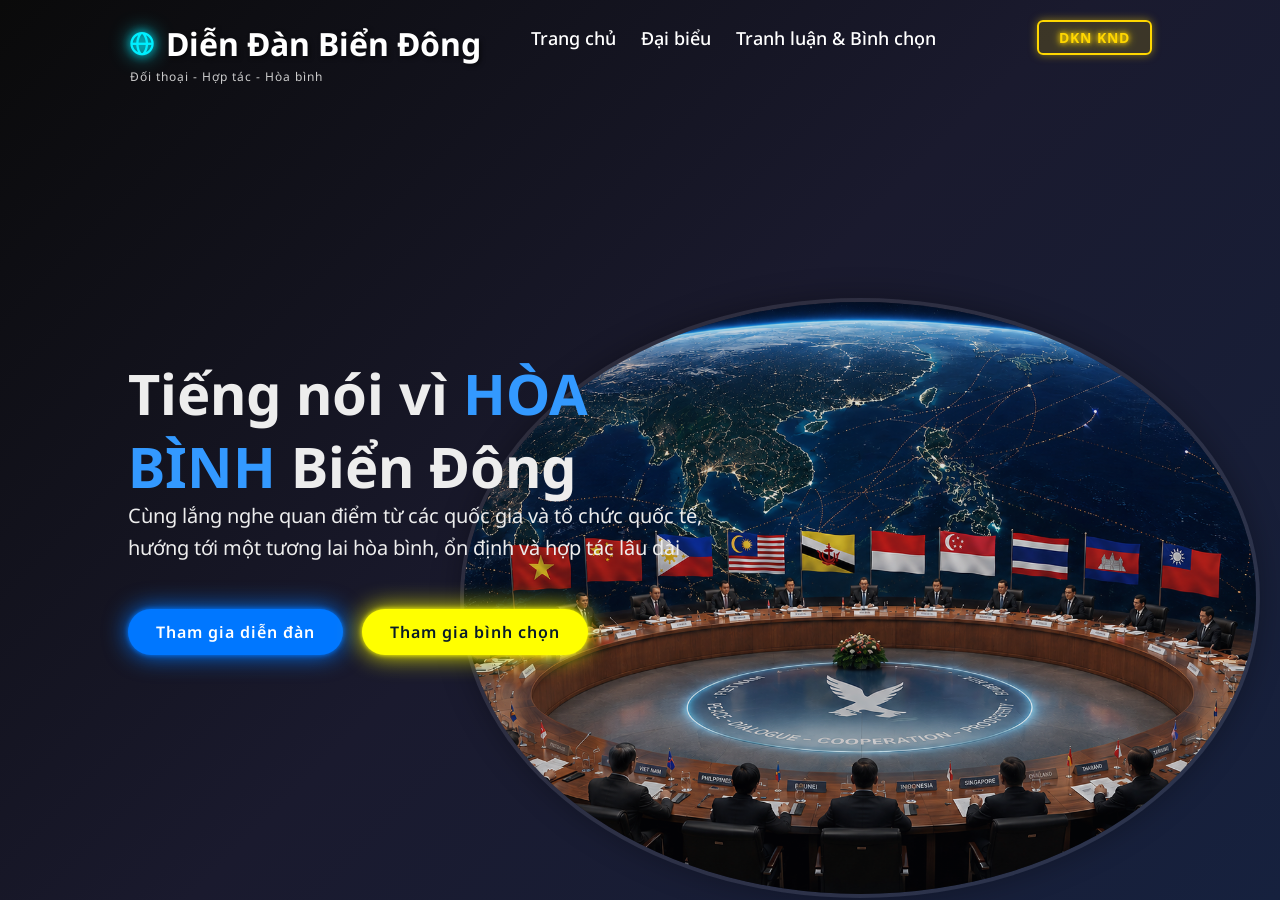
<file: index.html>
<!DOCTYPE html>
<html lang="en">
<head>
    <meta charset="UTF-8">
    <meta http-equiv="X-UA-Compatible" content="IE=edge">
    <meta name="viewport" content="width=device-width, initial-scale=1.0">
    <title>Diễn Đàn Biển Đông</title>
    <link rel="stylesheet" href="style.css">
    <link href='https://unpkg.com/boxicons@2.1.4/css/boxicons.min.css' rel='stylesheet'>
    <link href="https://fonts.googleapis.com/css2?family=Noto+Sans:wght@300;400;500;600;700&display=swap" rel="stylesheet">
    <script src="main.js"></script>
</head>
<body>
    <header class="header">
        <div class="header-left">
            <a href="#" class="logo"><i class='bx bx-globe'></i> Diễn Đàn Biển Đông</a>
            <p class="tagline">Đối thoại - Hợp tác - Hòa bình</p>
        </div>
        <div class="header-right">
            <nav class="navbar">
                <a href="#" style="--i:1" class="active">Trang chủ</a>
                <a href="delegates.html" style="--i:3">Đại biểu</a>
                <a href="debate.html" style="--i:4">Tranh luận & Bình chọn</a>
            </nav>
            <div class="dkn-box"><span class="dkn">DKN KND</span></div>
        </div>
    </header>
    <section class="home">
        <div class="home-content">
            <h3><span class="highlight-title">Tọa Đàm Quốc Tế Giả Định</span></h3>
            <h1>Tiếng nói vì <span class="highlight">HÒA BÌNH</span> Biển Đông</h1>
            <p>Cùng lắng nghe quan điểm từ các quốc gia và tổ chức quốc tế, hướng tới một tương lai hòa bình, ổn định và hợp tác lâu dài</p>
            <a href="delegates.html" class="btn-box btn-join">Tham gia diễn đàn</a>
            <a href="debate.html" class="btn-box btn-glow">Tham gia bình chọn</a>
        </div>
        <div class="image-frame">
            <img src="75b7a315-85a5-4b48-b3c4-f36eff7982dc.png" alt="Decorative">
        </div>
    </section>
    <script src="main.js"></script>
</body>
</html>
</file>
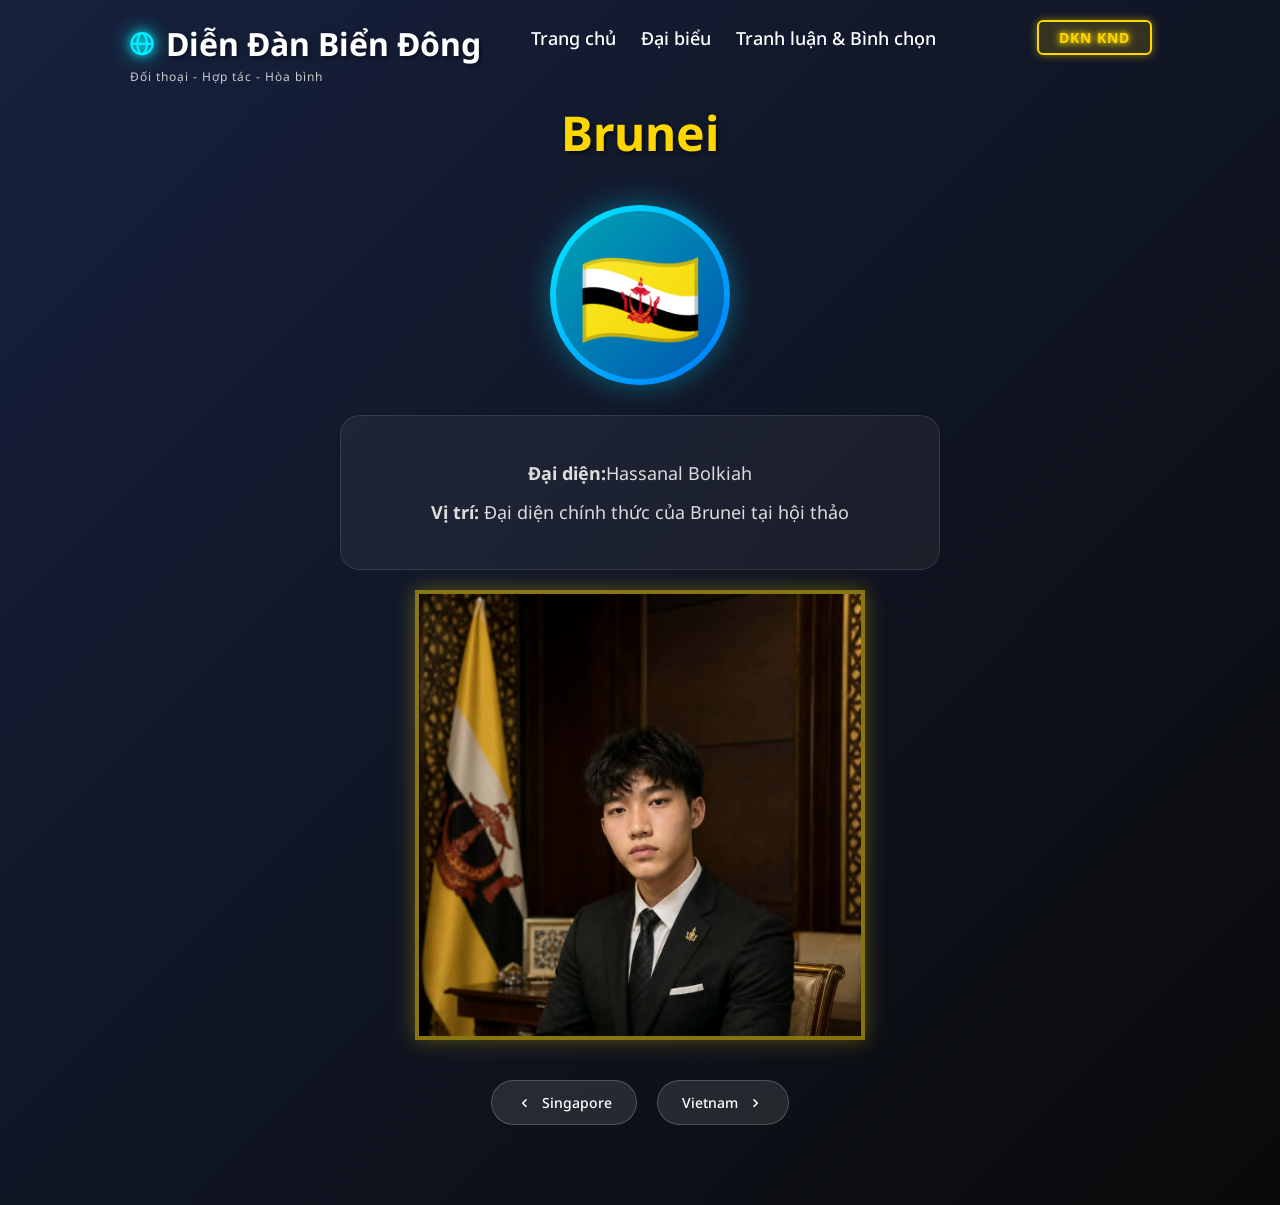
<file: brunei.html>
<!DOCTYPE html>
<html lang="en">
<head>
    <meta charset="UTF-8">
    <meta http-equiv="X-UA-Compatible" content="IE=edge">
    <meta name="viewport" content="width=device-width, initial-scale=1.0">
    <title>Brunei - Diễn Đàn Biển Đông</title>
    <link rel="stylesheet" href="style.css">
    <link href='https://unpkg.com/boxicons@2.1.4/css/boxicons.min.css' rel='stylesheet'>
    <link href="https://fonts.googleapis.com/css2?family=Noto+Sans:wght@300;400;500;600;700&display=swap" rel="stylesheet">
    <script src="main.js"></script>
</head>
<body>
    <header class="header">
        <div class="header-left">
            <a href="index.html" class="logo"><i class='bx bx-globe'></i> Diễn Đàn Biển Đông</a>
            <p class="tagline">Đối thoại - Hợp tác - Hòa bình</p>
        </div>
        <div class="header-right">
            <nav class="navbar">
                <a href="index.html" style="--i:1">Trang chủ</a>
                <a href="delegates.html" style="--i:3" class="active">Đại biểu</a>
                <a href="debate.html" style="--i:4">Tranh luận & Bình chọn</a>
            </nav>
            <div class="dkn-box"><span class="dkn">DKN KND</span></div>
        </div>
    </header>
    <section class="delegate-detail-page">
        <div class="delegate-detail-content">
            <h1>Brunei</h1>
            <div class="delegate-flag-frame">
                <div class="delegate-flag">🇧🇳</div>
            </div>
            <div class="delegate-info">
                <p><strong>Đại diện:</strong>Hassanal Bolkiah</p>
                <p><strong>Vị trí:</strong> Đại diện chính thức của Brunei tại hội thảo</p>
            </div>
        </div>
        <div class="delegate-image">
            <img src="images/gh.jfif" alt="Đại biểu Brunei">
        </div>
        <div class="delegate-nav">
            <a href="singapore.html" class="delegate-nav-btn prev">
                <i class='bx bx-chevron-left'></i> Singapore
            </a>
            <a href="vietnam.html" class="delegate-nav-btn next">
                Vietnam <i class='bx bx-chevron-right'></i>
            </a>
        </div>
    </section>
    <script src="main.js"></script>
</body>
</html>
</file>
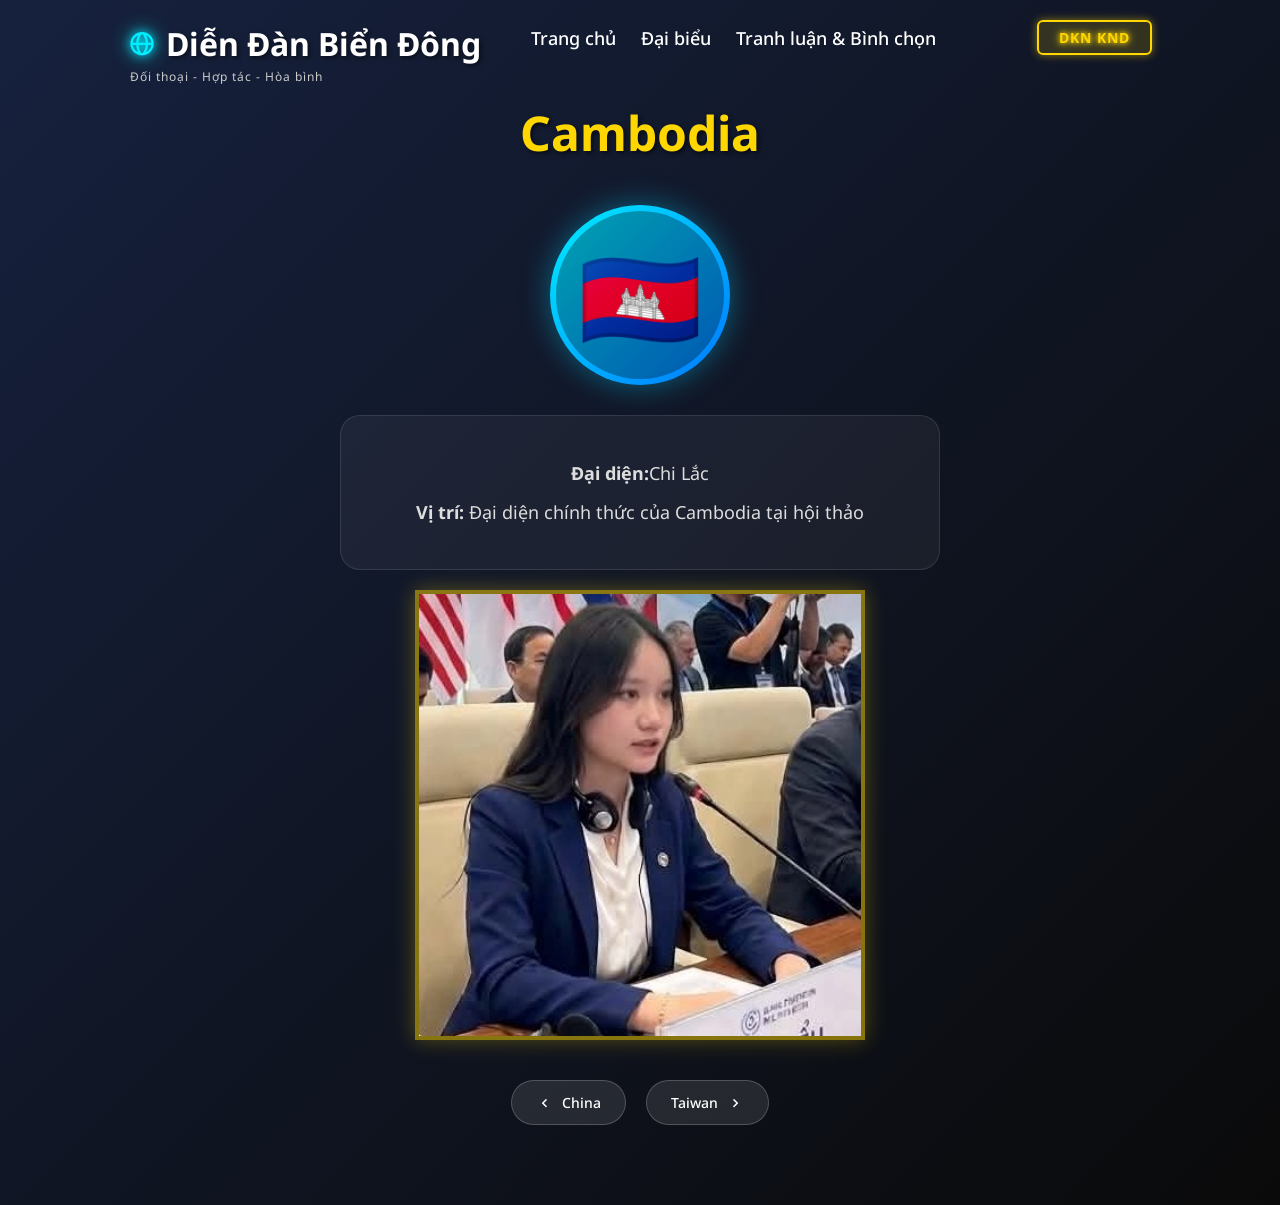
<file: cambodia.html>
<!DOCTYPE html>
<html lang="en">
<head>
    <meta charset="UTF-8">
    <meta http-equiv="X-UA-Compatible" content="IE=edge">
    <meta name="viewport" content="width=device-width, initial-scale=1.0">
    <title>Cambodia - Diễn Đàn Biển Đông</title>
    <link rel="stylesheet" href="style.css">
    <link href='https://unpkg.com/boxicons@2.1.4/css/boxicons.min.css' rel='stylesheet'>
    <link href="https://fonts.googleapis.com/css2?family=Noto+Sans:wght@300;400;500;600;700&display=swap" rel="stylesheet">
    <script src="main.js"></script>
</head>
<body>
    <header class="header">
        <div class="header-left">
            <a href="index.html" class="logo"><i class='bx bx-globe'></i> Diễn Đàn Biển Đông</a>
            <p class="tagline">Đối thoại - Hợp tác - Hòa bình</p>
        </div>
        <div class="header-right">
            <nav class="navbar">
                <a href="index.html" style="--i:1">Trang chủ</a>
                <a href="delegates.html" style="--i:3" class="active">Đại biểu</a>
                <a href="debate.html" style="--i:4">Tranh luận & Bình chọn</a>
            </nav>
            <div class="dkn-box"><span class="dkn">DKN KND</span></div>
        </div>
    </header>
    <section class="delegate-detail-page">
        <div class="delegate-detail-content">
            <h1>Cambodia</h1>
            <div class="delegate-flag-frame">
                <div class="delegate-flag">🇰🇭</div>
            </div>
            <div class="delegate-info">
                <p><strong>Đại diện:</strong>Chi Lắc</p>
                <p><strong>Vị trí:</strong> Đại diện chính thức của Cambodia tại hội thảo</p>
            </div>
        </div>
        <div class="delegate-image">
            <img src="images/qc.jfif" alt="Đại biểu Cambodia">
        </div>
        <div class="delegate-nav">
            <a href="china.html" class="delegate-nav-btn prev">
                <i class='bx bx-chevron-left'></i> China
            </a>
            <a href="taiwan.html" class="delegate-nav-btn next">
                Taiwan <i class='bx bx-chevron-right'></i>
            </a>
        </div>
    </section>
    <script src="main.js"></script>
</body>
</html>
</file>
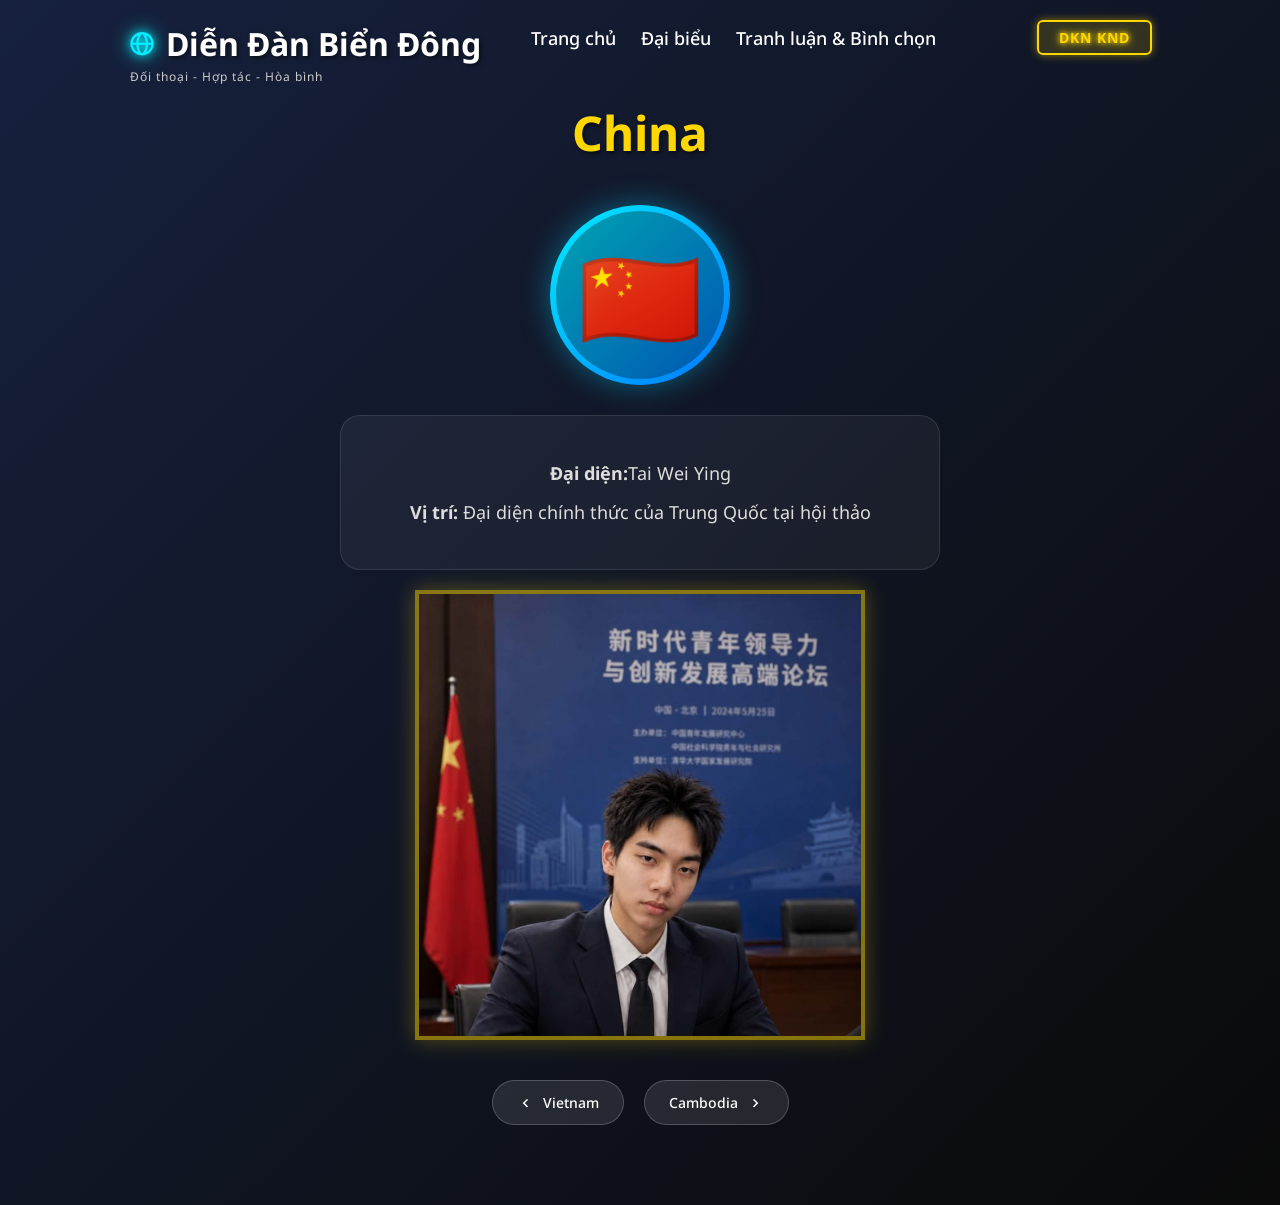
<file: china.html>
<!DOCTYPE html>
<html lang="en">
<head>
    <meta charset="UTF-8">
    <meta http-equiv="X-UA-Compatible" content="IE=edge">
    <meta name="viewport" content="width=device-width, initial-scale=1.0">
    <title>China - Diễn Đàn Biển Đông</title>
    <link rel="stylesheet" href="style.css">
    <link href='https://unpkg.com/boxicons@2.1.4/css/boxicons.min.css' rel='stylesheet'>
    <link href="https://fonts.googleapis.com/css2?family=Noto+Sans:wght@300;400;500;600;700&display=swap" rel="stylesheet">
    <script src="main.js"></script>
</head>
<body>
    <header class="header">
        <div class="header-left">
            <a href="index.html" class="logo"><i class='bx bx-globe'></i> Diễn Đàn Biển Đông</a>
            <p class="tagline">Đối thoại - Hợp tác - Hòa bình</p>
        </div>
        <div class="header-right">
            <nav class="navbar">
                <a href="index.html" style="--i:1">Trang chủ</a>
                <a href="delegates.html" style="--i:3" class="active">Đại biểu</a>
                <a href="debate.html" style="--i:4">Tranh luận & Bình chọn</a>
            </nav>
            <div class="dkn-box"><span class="dkn">DKN KND</span></div>
        </div>
    </header>
    <section class="delegate-detail-page">
        <div class="delegate-detail-content">
            <h1>China</h1>
            <div class="delegate-flag-frame">
                <div class="delegate-flag">🇨🇳</div>
            </div>
            <div class="delegate-info">
                <p><strong>Đại diện:</strong>Tai Wei Ying</p>
                <p><strong>Vị trí:</strong> Đại diện chính thức của Trung Quốc tại hội thảo</p>
            </div>
        </div>
        <div class="delegate-image">
            <img src="images/da2.jfif" alt="Đại biểu China">
        </div>
        <div class="delegate-nav">
            <a href="vietnam.html" class="delegate-nav-btn prev">
                <i class='bx bx-chevron-left'></i> Vietnam
            </a>
            <a href="cambodia.html" class="delegate-nav-btn next">
                Cambodia <i class='bx bx-chevron-right'></i>
            </a>
        </div>
    </section>
    <script src="main.js"></script>
</body>
</html>
</file>
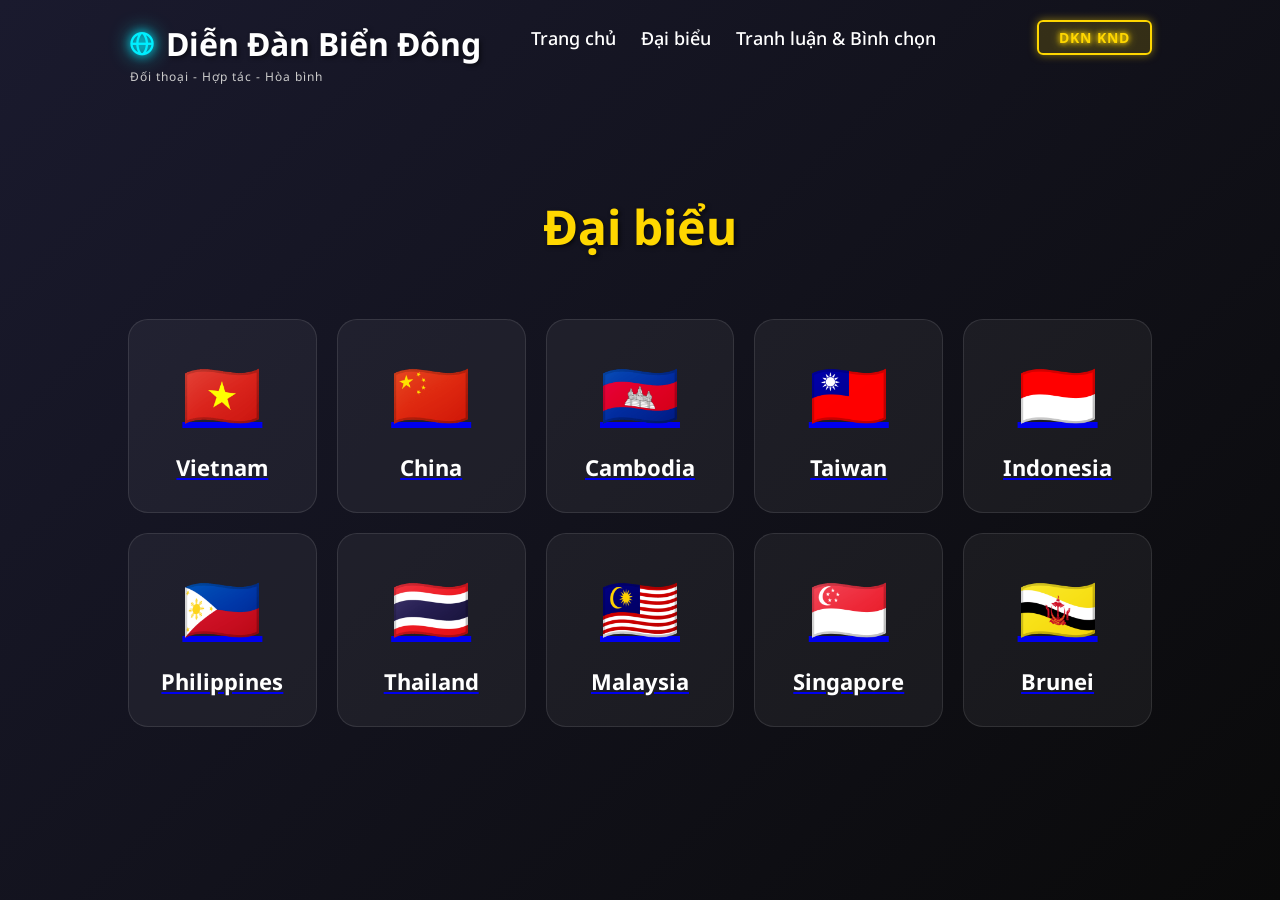
<file: delegates.html>
<!DOCTYPE html>
<html lang="en">
<head>
    <meta charset="UTF-8">
    <meta http-equiv="X-UA-Compatible" content="IE=edge">
    <meta name="viewport" content="width=device-width, initial-scale=1.0">
    <title>Đại biểu - Diễn Đàn Biển Đông</title>
    <link rel="stylesheet" href="style.css">
    <link href='https://unpkg.com/boxicons@2.1.4/css/boxicons.min.css' rel='stylesheet'>
    <link href="https://fonts.googleapis.com/css2?family=Noto+Sans:wght@300;400;500;600;700&display=swap" rel="stylesheet">
    <script src="main.js"></script>
</head>
<body>
    <header class="header">
        <div class="header-left">
            <a href="index.html" class="logo"><i class='bx bx-globe'></i> Diễn Đàn Biển Đông</a>
            <p class="tagline">Đối thoại - Hợp tác - Hòa bình</p>
        </div>
        <div class="header-right">
            <nav class="navbar">
                <a href="index.html" style="--i:1">Trang chủ</a>
                <a href="delegates.html" style="--i:3" class="active">Đại biểu</a>
                <a href="debate.html" style="--i:4">Tranh luận & Bình chọn</a>
            </nav>
            <div class="dkn-box"><span class="dkn">DKN KND</span></div>
        </div>
    </header>
    <section class="delegates-page">
        <div class="delegates-content">
            <h1>Đại biểu</h1>
            <div class="delegates-grid">
                <a href="vietnam.html" class="delegate-card">
                    <div class="delegate-avatar">🇻🇳</div>
                    <h3>Vietnam</h3>
                </a>
                <a href="china.html" class="delegate-card">
                    <div class="delegate-avatar">🇨🇳</div>
                    <h3>China</h3>
                </a>
                <a href="cambodia.html" class="delegate-card">
                    <div class="delegate-avatar">🇰🇭</div>
                    <h3>Cambodia</h3>
                </a>
                <a href="taiwan.html" class="delegate-card">
                    <div class="delegate-avatar">🇹🇼</div>
                    <h3>Taiwan</h3>
                </a>
                <a href="indonesia.html" class="delegate-card">
                    <div class="delegate-avatar">🇮🇩</div>
                    <h3>Indonesia</h3>
                </a>
                <a href="philippines.html" class="delegate-card">
                    <div class="delegate-avatar">🇵🇭</div>
                    <h3>Philippines</h3>
                </a>
                <a href="thailand.html" class="delegate-card">
                    <div class="delegate-avatar">🇹🇭</div>
                    <h3>Thailand</h3>
                </a>
                <a href="malaysia.html" class="delegate-card">
                    <div class="delegate-avatar">🇲🇾</div>
                    <h3>Malaysia</h3>
                </a>
                <a href="singapore.html" class="delegate-card">
                    <div class="delegate-avatar">🇸🇬</div>
                    <h3>Singapore</h3>
                </a>
                <a href="brunei.html" class="delegate-card">
                    <div class="delegate-avatar">🇧🇳</div>
                    <h3>Brunei</h3>
                </a>
            </div>
        </div>
    </section>
    <script src="main.js"></script>
</body>
</html>
</file>
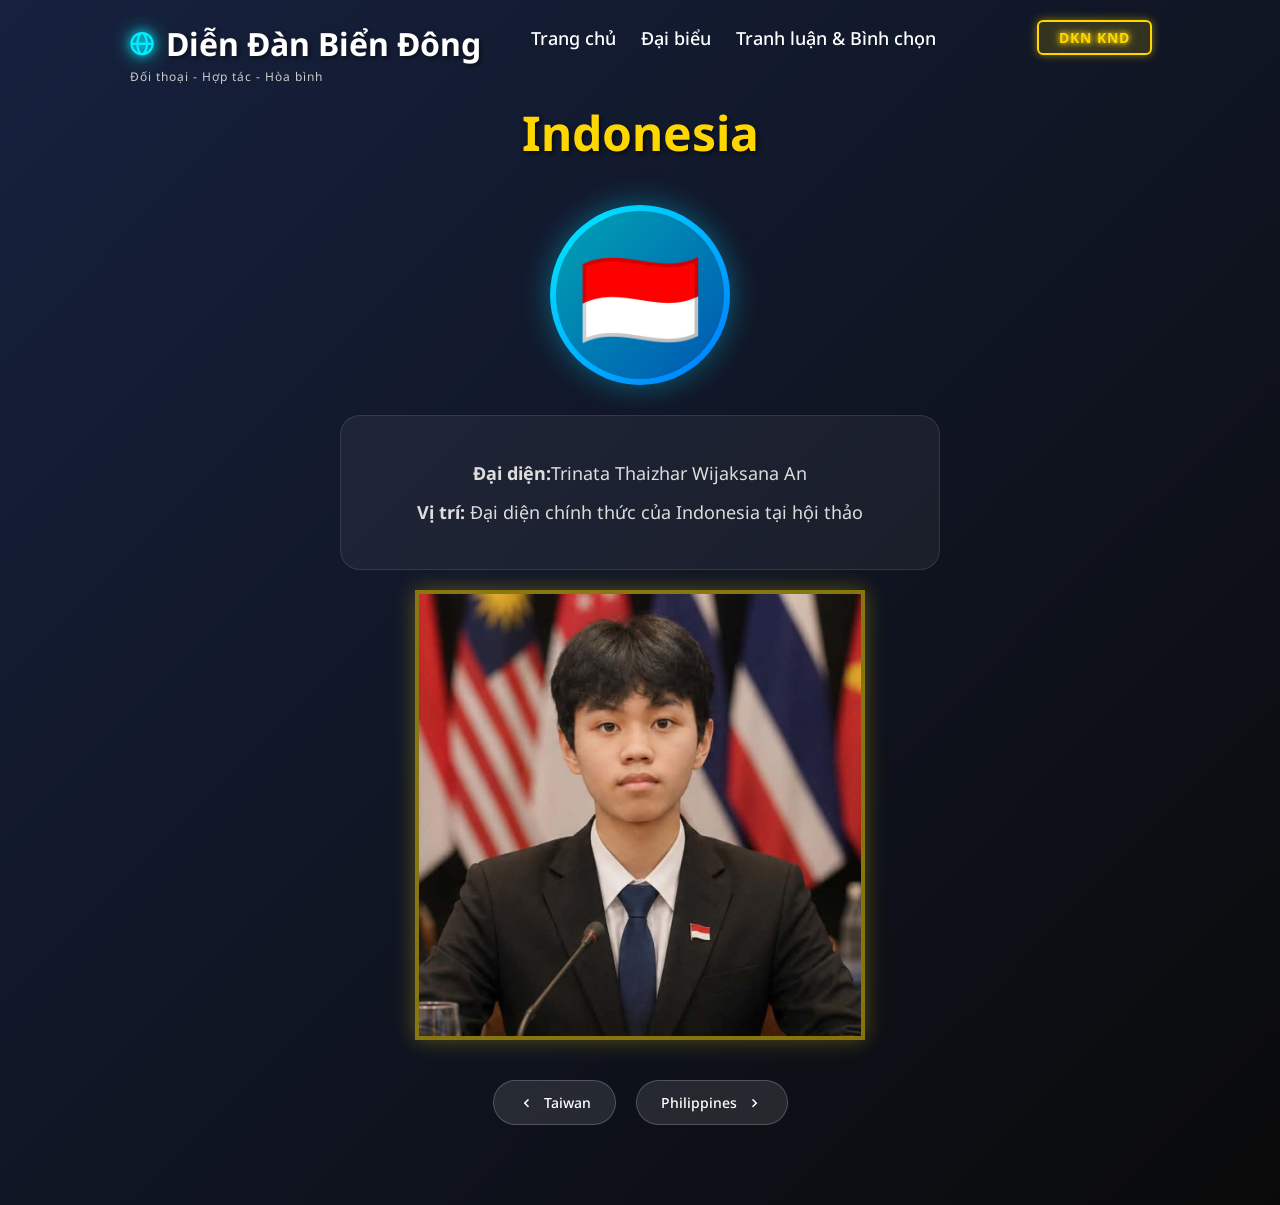
<file: indonesia.html>
<!DOCTYPE html>
<html lang="en">
<head>
    <meta charset="UTF-8">
    <meta http-equiv="X-UA-Compatible" content="IE=edge">
    <meta name="viewport" content="width=device-width, initial-scale=1.0">
    <title>Indonesia - Diễn Đàn Biển Đông</title>
    <link rel="stylesheet" href="style.css">
    <link href='https://unpkg.com/boxicons@2.1.4/css/boxicons.min.css' rel='stylesheet'>
    <link href="https://fonts.googleapis.com/css2?family=Noto+Sans:wght@300;400;500;600;700&display=swap" rel="stylesheet">
    <script src="main.js"></script>
</head>
<body>
    <header class="header">
        <div class="header-left">
            <a href="index.html" class="logo"><i class='bx bx-globe'></i> Diễn Đàn Biển Đông</a>
            <p class="tagline">Đối thoại - Hợp tác - Hòa bình</p>
        </div>
        <div class="header-right">
            <nav class="navbar">
                <a href="index.html" style="--i:1">Trang chủ</a>
                <a href="delegates.html" style="--i:3" class="active">Đại biểu</a>
                <a href="debate.html" style="--i:4">Tranh luận & Bình chọn</a>
            </nav>
            <div class="dkn-box"><span class="dkn">DKN KND</span></div>
        </div>
    </header>
    <section class="delegate-detail-page">
        <div class="delegate-detail-content">
            <h1>Indonesia</h1>
            <div class="delegate-flag-frame">
                <div class="delegate-flag">🇮🇩</div>
            </div>
            <div class="delegate-info">
                <p><strong>Đại diện:</strong>Trinata Thaizhar Wijaksana An</p>
                <p><strong>Vị trí:</strong> Đại diện chính thức của Indonesia tại hội thảo</p>
            </div>
        </div>
        <div class="delegate-image">
            <img src="images/ka.jfif" alt="Đại biểu Indonesia">
        </div>
        <div class="delegate-nav">
            <a href="taiwan.html" class="delegate-nav-btn prev">
                <i class='bx bx-chevron-left'></i> Taiwan
            </a>
            <a href="philippines.html" class="delegate-nav-btn next">
                Philippines <i class='bx bx-chevron-right'></i>
            </a>
        </div>
    </section>
    <script src="main.js"></script>
</body>
</html>
</file>
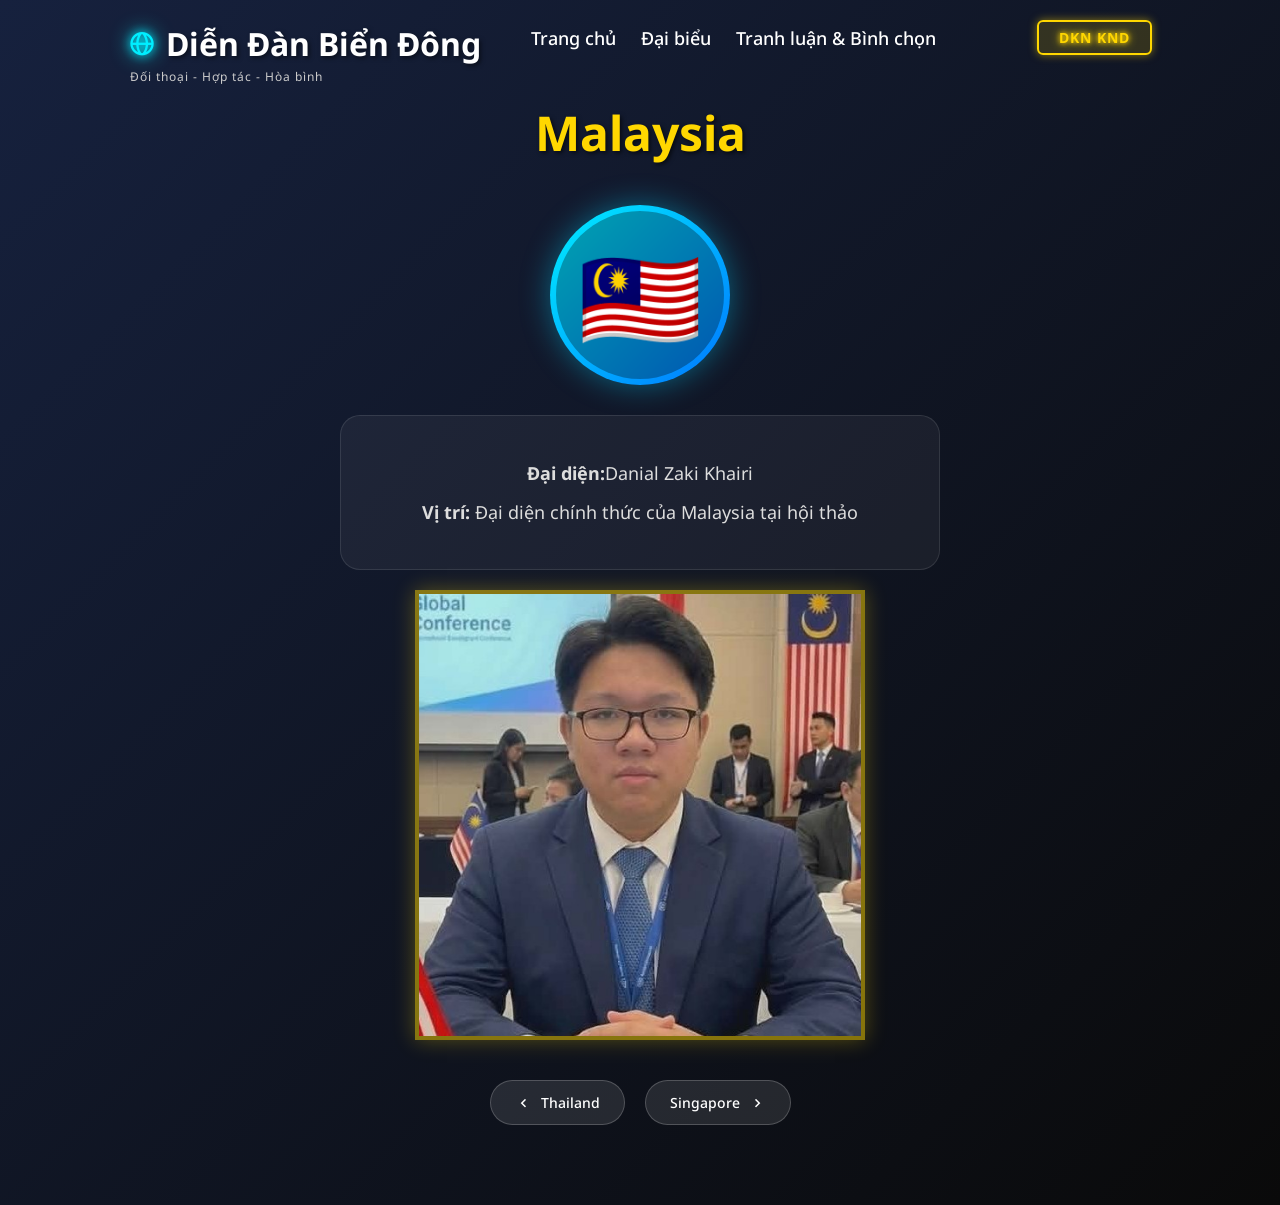
<file: malaysia.html>
<!DOCTYPE html>
<html lang="en">
<head>
    <meta charset="UTF-8">
    <meta http-equiv="X-UA-Compatible" content="IE=edge">
    <meta name="viewport" content="width=device-width, initial-scale=1.0">
    <title>Malaysia - Diễn Đàn Biển Đông</title>
    <link rel="stylesheet" href="style.css">
    <link href='https://unpkg.com/boxicons@2.1.4/css/boxicons.min.css' rel='stylesheet'>
    <link href="https://fonts.googleapis.com/css2?family=Noto+Sans:wght@300;400;500;600;700&display=swap" rel="stylesheet">
    <script src="main.js"></script>
</head>
<body>
    <header class="header">
        <div class="header-left">
            <a href="index.html" class="logo"><i class='bx bx-globe'></i> Diễn Đàn Biển Đông</a>
            <p class="tagline">Đối thoại - Hợp tác - Hòa bình</p>
        </div>
        <div class="header-right">
            <nav class="navbar">
                <a href="index.html" style="--i:1">Trang chủ</a>
                <a href="delegates.html" style="--i:3" class="active">Đại biểu</a>
                <a href="debate.html" style="--i:4">Tranh luận & Bình chọn</a>
            </nav>
            <div class="dkn-box"><span class="dkn">DKN KND</span></div>
        </div>
    </header>
    <section class="delegate-detail-page">
        <div class="delegate-detail-content">
            <h1>Malaysia</h1>
            <div class="delegate-flag-frame">
                <div class="delegate-flag">🇲🇾</div>
            </div>
            <div class="delegate-info">
                <p><strong>Đại diện:</strong>Danial Zaki Khairi</p>
                <p><strong>Vị trí:</strong> Đại diện chính thức của Malaysia tại hội thảo</p>
            </div>
        </div>
        <div class="delegate-image">
            <img src="images/dko.jfif" alt="Đại biểu Malaysia">
        </div>
        <div class="delegate-nav">
            <a href="thailand.html" class="delegate-nav-btn prev">
                <i class='bx bx-chevron-left'></i> Thailand
            </a>
            <a href="singapore.html" class="delegate-nav-btn next">
                Singapore <i class='bx bx-chevron-right'></i>
            </a>
        </div>
    </section>
    <script src="main.js"></script>
</body>
</html>
</file>
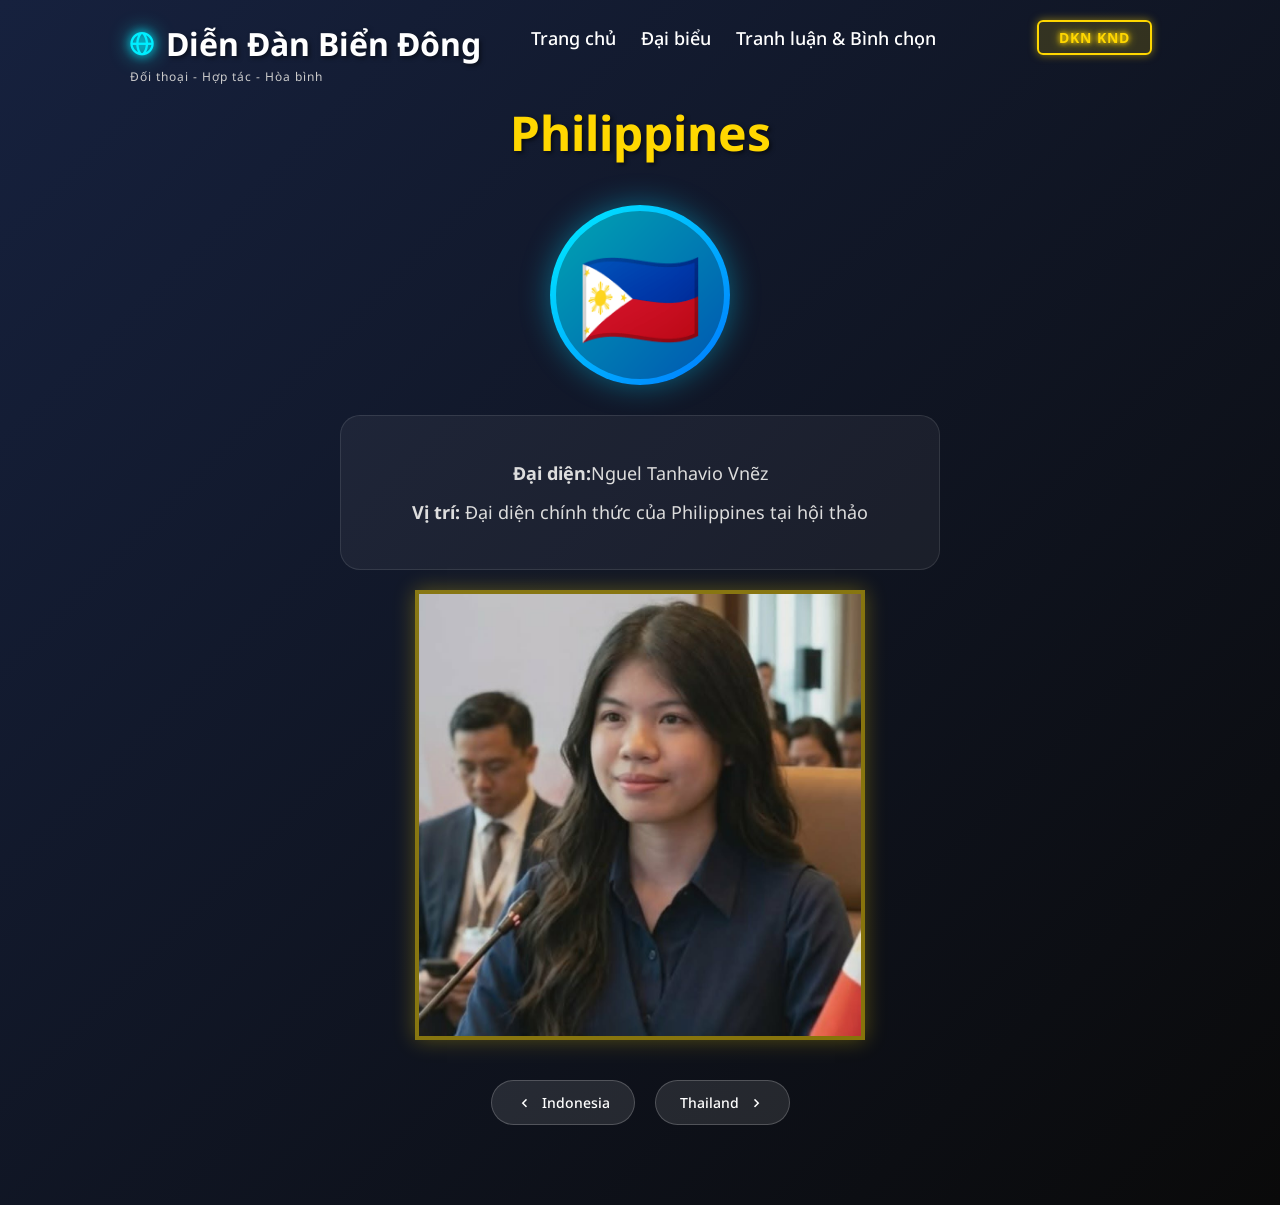
<file: philippines.html>
<!DOCTYPE html>
<html lang="en">
<head>
    <meta charset="UTF-8">
    <meta http-equiv="X-UA-Compatible" content="IE=edge">
    <meta name="viewport" content="width=device-width, initial-scale=1.0">
    <title>Philippines - Diễn Đàn Biển Đông</title>
    <link rel="stylesheet" href="style.css">
    <link href='https://unpkg.com/boxicons@2.1.4/css/boxicons.min.css' rel='stylesheet'>
    <link href="https://fonts.googleapis.com/css2?family=Noto+Sans:wght@300;400;500;600;700&display=swap" rel="stylesheet">
    <script src="main.js"></script>
</head>
<body>
    <header class="header">
        <div class="header-left">
            <a href="index.html" class="logo"><i class='bx bx-globe'></i> Diễn Đàn Biển Đông</a>
            <p class="tagline">Đối thoại - Hợp tác - Hòa bình</p>
        </div>
        <div class="header-right">
            <nav class="navbar">
                <a href="index.html" style="--i:1">Trang chủ</a>
                <a href="delegates.html" style="--i:3" class="active">Đại biểu</a>
                <a href="debate.html" style="--i:4">Tranh luận & Bình chọn</a>
            </nav>
            <div class="dkn-box"><span class="dkn">DKN KND</span></div>
        </div>
    </header>
    <section class="delegate-detail-page">
        <div class="delegate-detail-content">
            <h1>Philippines</h1>
            <div class="delegate-flag-frame">
                <div class="delegate-flag">🇵🇭</div>
            </div>
            <div class="delegate-info">
                <p><strong>Đại diện:</strong>Nguel Tanhavio Vnẽz</p>
                <p><strong>Vị trí:</strong> Đại diện chính thức của Philippines tại hội thảo</p>
            </div>
        </div>
        <div class="delegate-image">
            <img src="images/tv3.jfif" alt="Đại biểu Philippines">
        </div>
        <div class="delegate-nav">
            <a href="indonesia.html" class="delegate-nav-btn prev">
                <i class='bx bx-chevron-left'></i> Indonesia
            </a>
            <a href="thailand.html" class="delegate-nav-btn next">
                Thailand <i class='bx bx-chevron-right'></i>
            </a>
        </div>
    </section>
    <script src="main.js"></script>
</body>
</html>
</file>
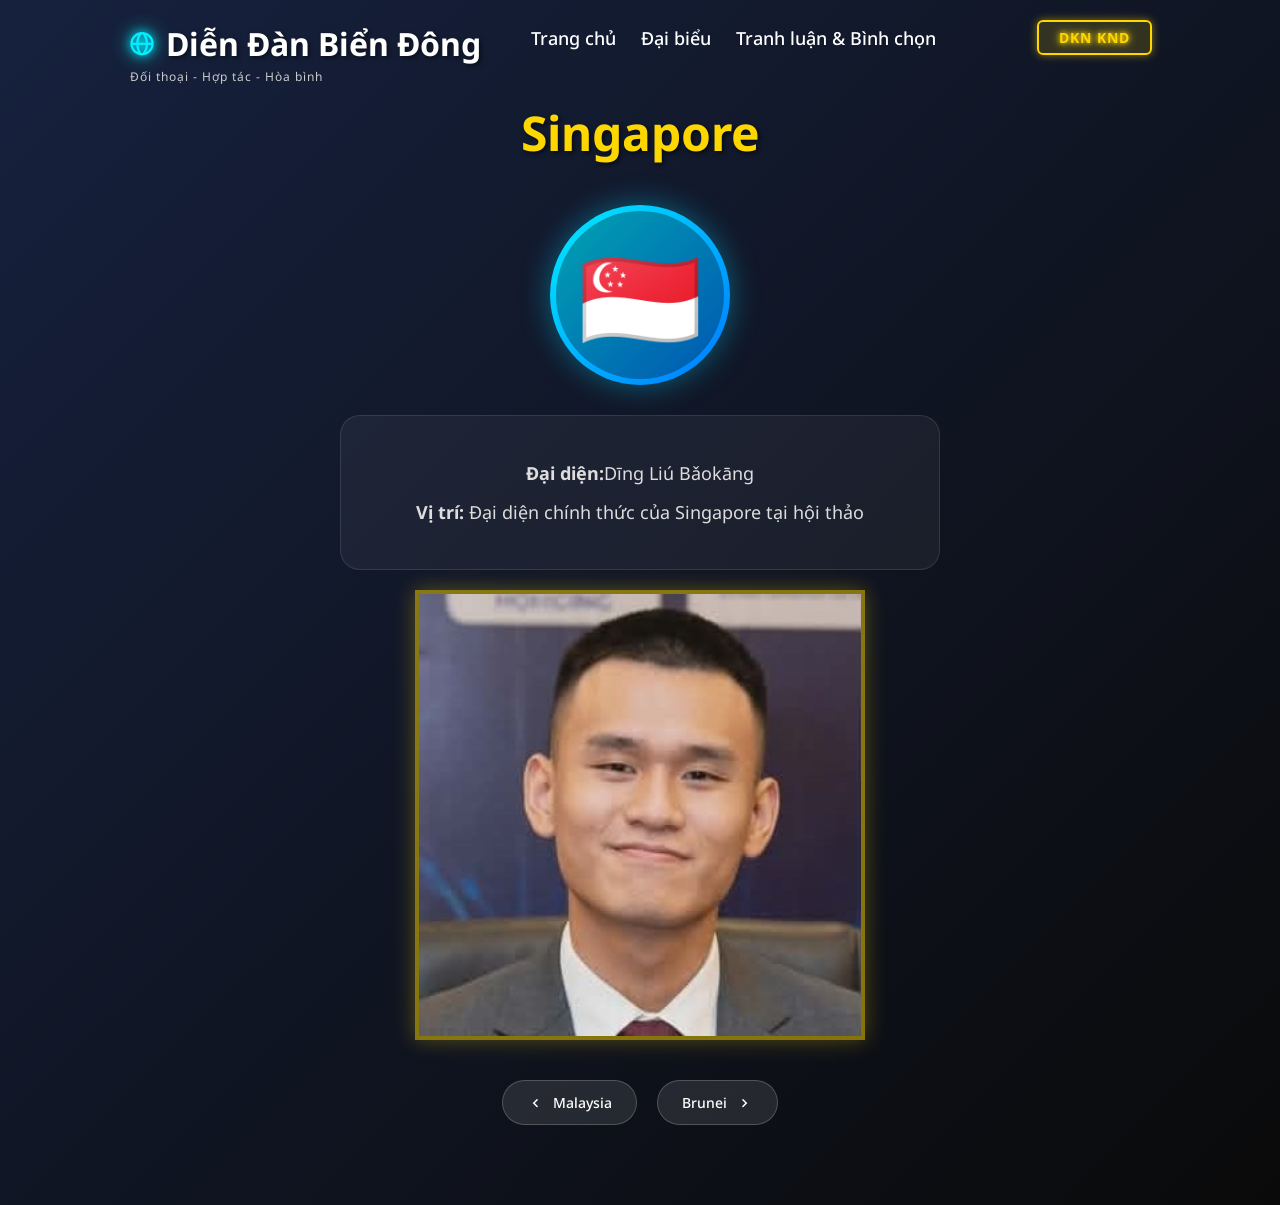
<file: singapore.html>
<!DOCTYPE html>
<html lang="en">
<head>
    <meta charset="UTF-8">
    <meta http-equiv="X-UA-Compatible" content="IE=edge">
    <meta name="viewport" content="width=device-width, initial-scale=1.0">
    <title>Singapore - Diễn Đàn Biển Đông</title>
    <link rel="stylesheet" href="style.css">
    <link href='https://unpkg.com/boxicons@2.1.4/css/boxicons.min.css' rel='stylesheet'>
    <link href="https://fonts.googleapis.com/css2?family=Noto+Sans:wght@300;400;500;600;700&display=swap" rel="stylesheet">
    <script src="main.js"></script>
</head>
<body>
    <header class="header">
        <div class="header-left">
            <a href="index.html" class="logo"><i class='bx bx-globe'></i> Diễn Đàn Biển Đông</a>
            <p class="tagline">Đối thoại - Hợp tác - Hòa bình</p>
        </div>
        <div class="header-right">
            <nav class="navbar">
                <a href="index.html" style="--i:1">Trang chủ</a>
                <a href="delegates.html" style="--i:3" class="active">Đại biểu</a>
                <a href="debate.html" style="--i:4">Tranh luận & Bình chọn</a>
            </nav>
            <div class="dkn-box"><span class="dkn">DKN KND</span></div>
        </div>
    </header>
    <section class="delegate-detail-page">
        <div class="delegate-detail-content">
            <h1>Singapore</h1>
            <div class="delegate-flag-frame">
                <div class="delegate-flag">🇸🇬</div>
            </div>
            <div class="delegate-info">
                <p><strong>Đại diện:</strong>Dīng Liú Bǎokāng</p>
                <p><strong>Vị trí:</strong> Đại diện chính thức của Singapore tại hội thảo</p>
            </div>
        </div>
        <div class="delegate-image">
            <img src="images/bk.jfif" alt="Đại biểu Singapore">
        </div>
        <div class="delegate-nav">
            <a href="malaysia.html" class="delegate-nav-btn prev">
                <i class='bx bx-chevron-left'></i> Malaysia
            </a>
            <a href="brunei.html" class="delegate-nav-btn next">
                Brunei <i class='bx bx-chevron-right'></i>
            </a>
        </div>
    </section>
    <script src="main.js"></script>
</body>
</html>
</file>
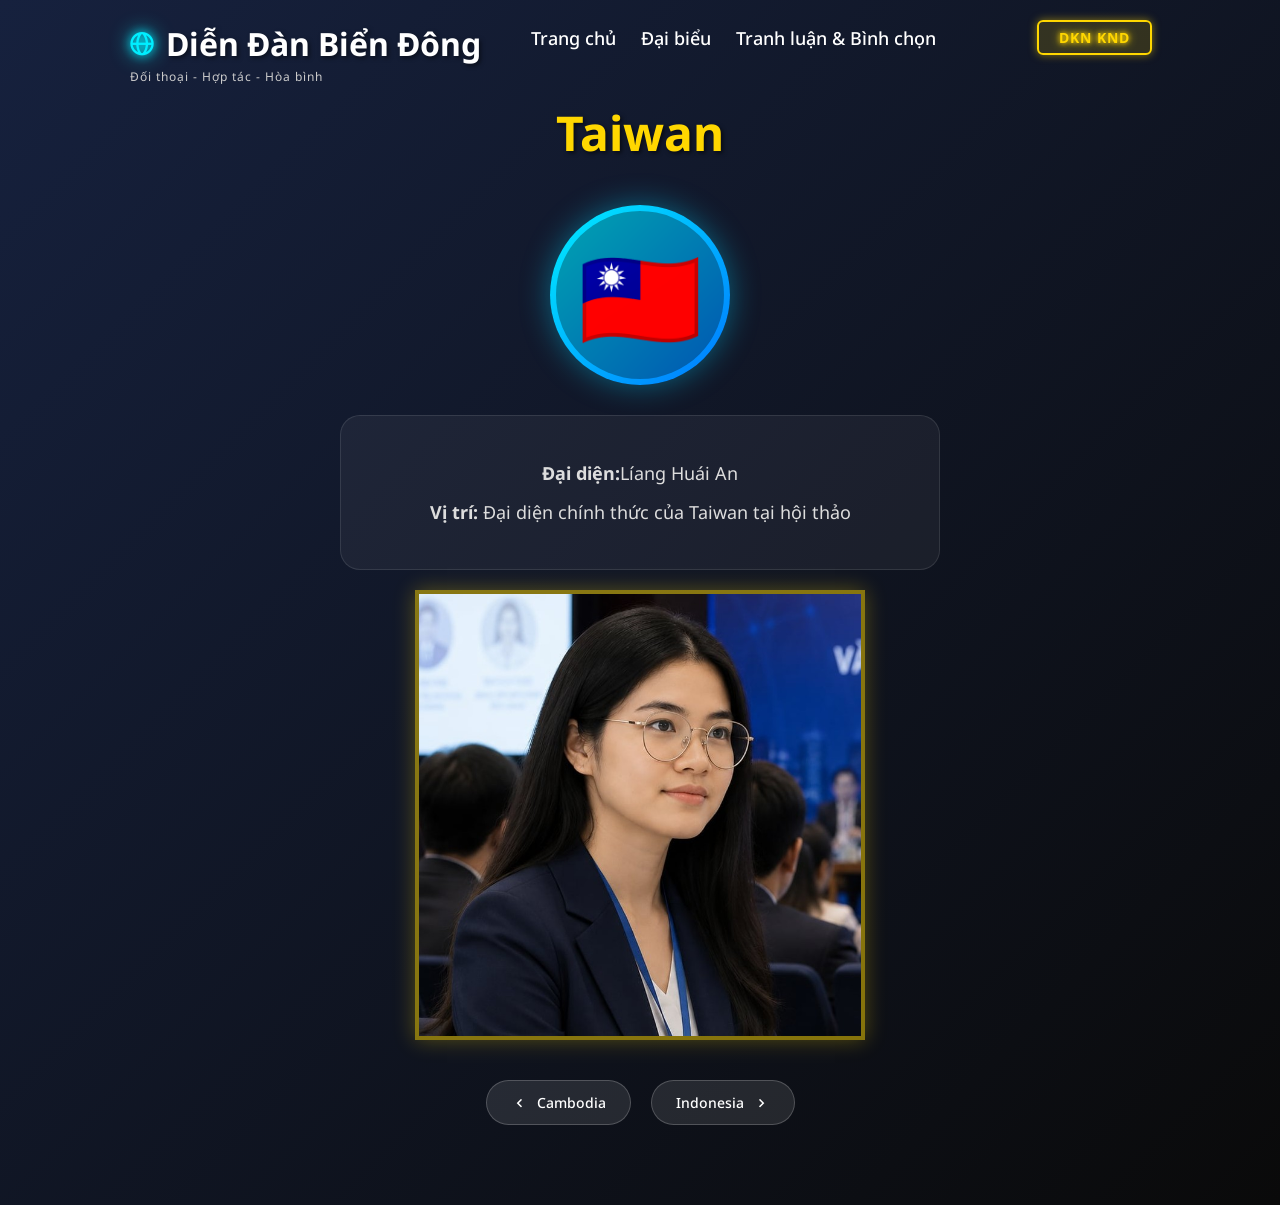
<file: taiwan.html>
<!DOCTYPE html>
<html lang="en">
<head>
    <meta charset="UTF-8">
    <meta http-equiv="X-UA-Compatible" content="IE=edge">
    <meta name="viewport" content="width=device-width, initial-scale=1.0">
    <title>Taiwan - Diễn Đàn Biển Đông</title>
    <link rel="stylesheet" href="style.css">
    <link href='https://unpkg.com/boxicons@2.1.4/css/boxicons.min.css' rel='stylesheet'>
    <link href="https://fonts.googleapis.com/css2?family=Noto+Sans:wght@300;400;500;600;700&display=swap" rel="stylesheet">
    <script src="main.js"></script>
</head>
<body>
    <header class="header">
        <div class="header-left">
            <a href="index.html" class="logo"><i class='bx bx-globe'></i> Diễn Đàn Biển Đông</a>
            <p class="tagline">Đối thoại - Hợp tác - Hòa bình</p>
        </div>
        <div class="header-right">
            <nav class="navbar">
                <a href="index.html" style="--i:1">Trang chủ</a>
                <a href="delegates.html" style="--i:3" class="active">Đại biểu</a>
                <a href="debate.html" style="--i:4">Tranh luận & Bình chọn</a>
            </nav>
            <div class="dkn-box"><span class="dkn">DKN KND</span></div>
        </div>
    </header>
    <section class="delegate-detail-page">
        <div class="delegate-detail-content">
            <h1>Taiwan</h1>
            <div class="delegate-flag-frame">
                <div class="delegate-flag">🇹🇼</div>
            </div>
            <div class="delegate-info">
                <p><strong>Đại diện:</strong>Líang Huái An</p>
                <p><strong>Vị trí:</strong> Đại diện chính thức của Taiwan tại hội thảo</p>
            </div>
        </div>
        <div class="delegate-image">
            <img src="images/ha.jfif" alt="Đại biểu Taiwan">
        </div>
        <div class="delegate-nav">
            <a href="cambodia.html" class="delegate-nav-btn prev">
                <i class='bx bx-chevron-left'></i> Cambodia
            </a>
            <a href="indonesia.html" class="delegate-nav-btn next">
                Indonesia <i class='bx bx-chevron-right'></i>
            </a>
        </div>
    </section>
    <script src="main.js"></script>
</body>
</html>
</file>
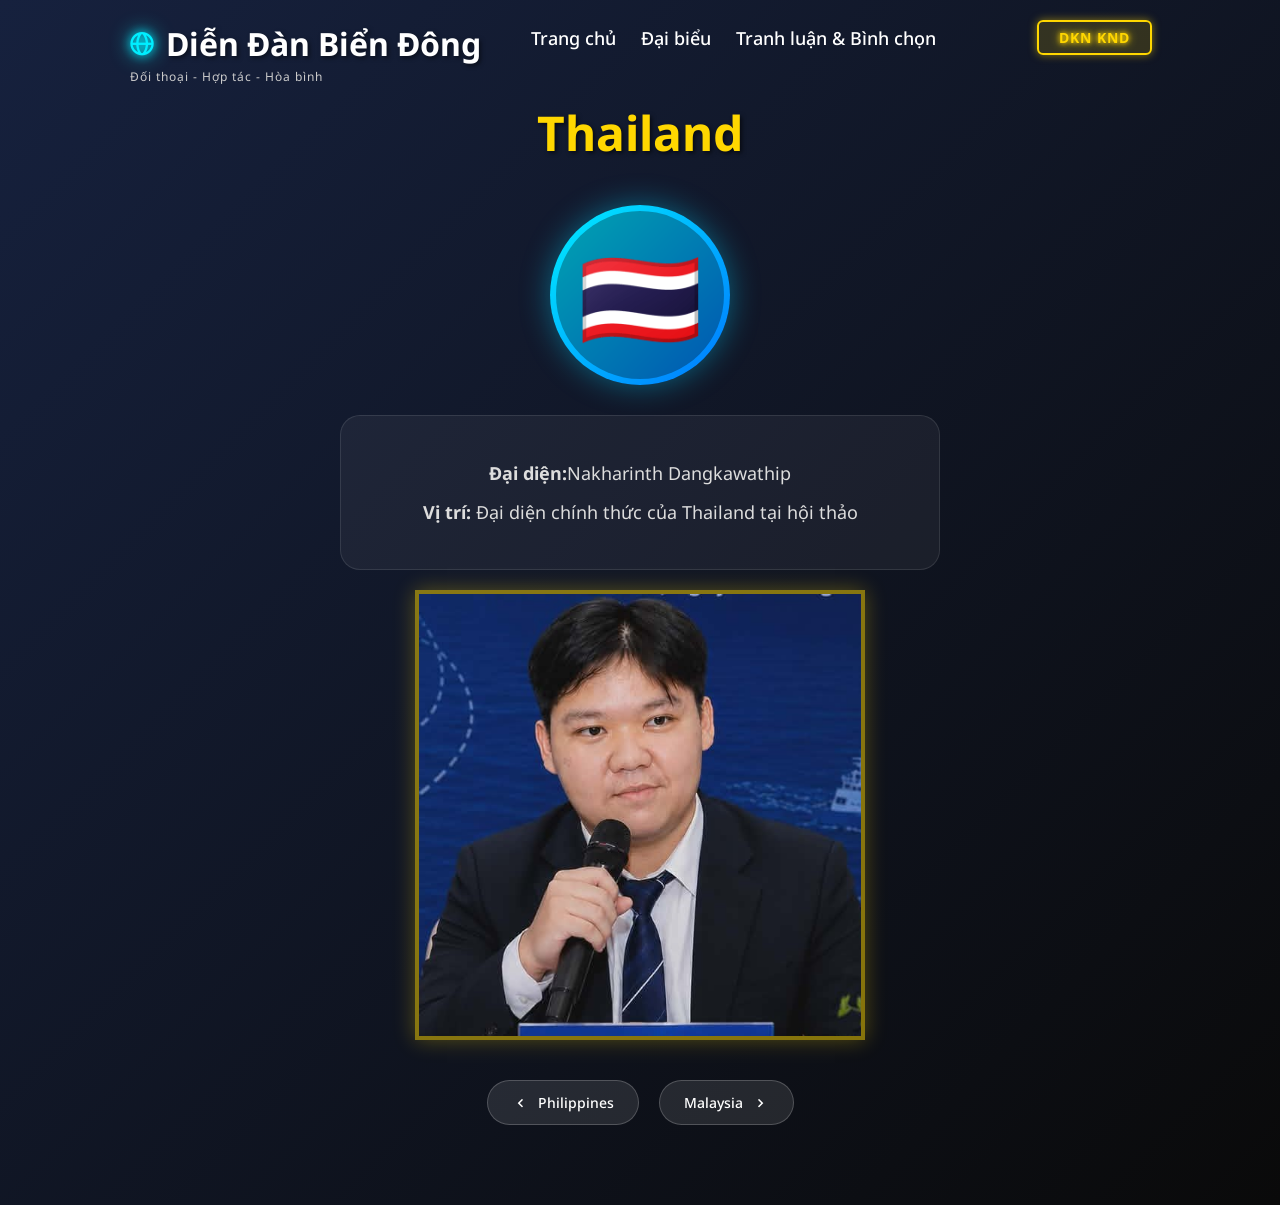
<file: thailand.html>
<!DOCTYPE html>
<html lang="en">
<head>
    <meta charset="UTF-8">
    <meta http-equiv="X-UA-Compatible" content="IE=edge">
    <meta name="viewport" content="width=device-width, initial-scale=1.0">
    <title>Thailand - Diễn Đàn Biển Đông</title>
    <link rel="stylesheet" href="style.css">
    <link href='https://unpkg.com/boxicons@2.1.4/css/boxicons.min.css' rel='stylesheet'>
    <link href="https://fonts.googleapis.com/css2?family=Noto+Sans:wght@300;400;500;600;700&display=swap" rel="stylesheet">
    <script src="main.js"></script>
</head>
<body>
    <header class="header">
        <div class="header-left">
            <a href="index.html" class="logo"><i class='bx bx-globe'></i> Diễn Đàn Biển Đông</a>
            <p class="tagline">Đối thoại - Hợp tác - Hòa bình</p>
        </div>
        <div class="header-right">
            <nav class="navbar">
                <a href="index.html" style="--i:1">Trang chủ</a>
                <a href="delegates.html" style="--i:3" class="active">Đại biểu</a>
                <a href="debate.html" style="--i:4">Tranh luận & Bình chọn</a>
            </nav>
            <div class="dkn-box"><span class="dkn">DKN KND</span></div>
        </div>
    </header>
    <section class="delegate-detail-page">
        <div class="delegate-detail-content">
            <h1>Thailand</h1>
            <div class="delegate-flag-frame">
                <div class="delegate-flag">🇹🇭</div>
            </div>
            <div class="delegate-info">
                <p><strong>Đại diện:</strong>Nakharinth Dangkawathip</p>
                <p><strong>Vị trí:</strong> Đại diện chính thức của Thailand tại hội thảo</p>
            </div>
        </div>
        <div class="delegate-image">
            <img src="images/dk.jfif" alt="Đại biểu Thái Lan">
        </div>
        <div class="delegate-nav">
            <a href="philippines.html" class="delegate-nav-btn prev">
                <i class='bx bx-chevron-left'></i> Philippines
            </a>
            <a href="malaysia.html" class="delegate-nav-btn next">
                Malaysia <i class='bx bx-chevron-right'></i>
            </a>
        </div>
    </section>
    <script src="main.js"></script>
</body>
</html>
</file>
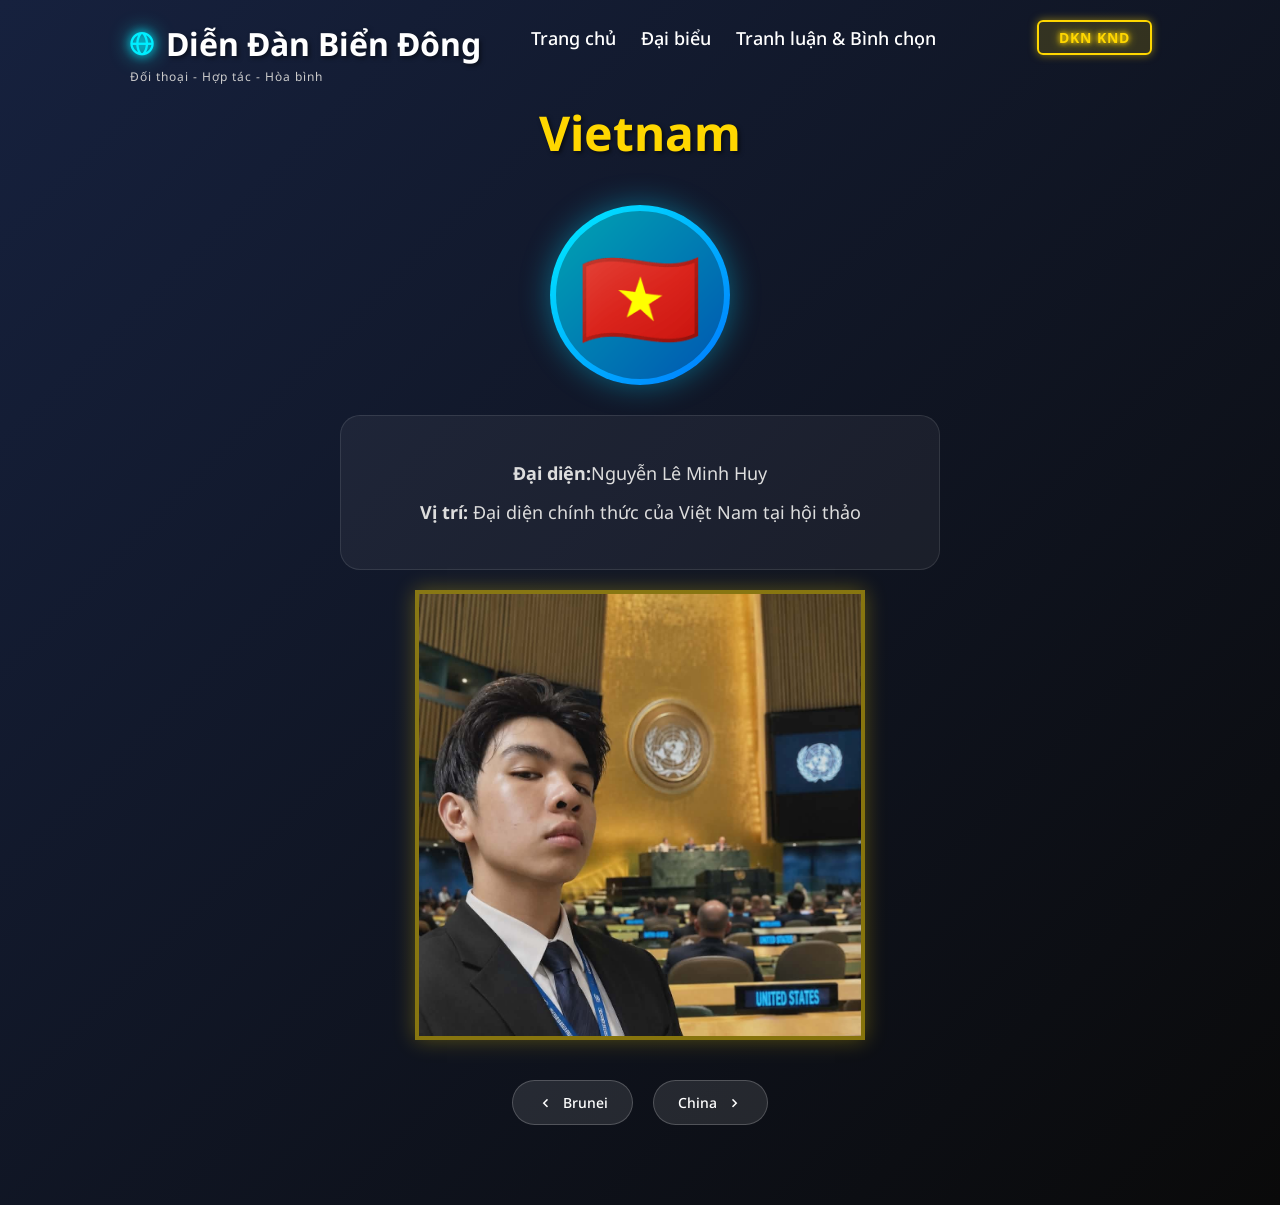
<file: vietnam.html>
<!DOCTYPE html>
<html lang="en">
<head>
    <meta charset="UTF-8">
    <meta http-equiv="X-UA-Compatible" content="IE=edge">
    <meta name="viewport" content="width=device-width, initial-scale=1.0">
    <title>Vietnam - Diễn Đàn Biển Đông</title>
    <link rel="stylesheet" href="style.css">
    <link href='https://unpkg.com/boxicons@2.1.4/css/boxicons.min.css' rel='stylesheet'>
    <link href="https://fonts.googleapis.com/css2?family=Noto+Sans:wght@300;400;500;600;700&display=swap" rel="stylesheet">
    <script src="main.js"></script>
</head>
<body>
    <header class="header">
        <div class="header-left">
            <a href="index.html" class="logo"><i class='bx bx-globe'></i> Diễn Đàn Biển Đông</a>
            <p class="tagline">Đối thoại - Hợp tác - Hòa bình</p>
        </div>
        <div class="header-right">
            <nav class="navbar">
                <a href="index.html" style="--i:1">Trang chủ</a>
                <a href="delegates.html" style="--i:3">Đại biểu</a>
                <a href="debate.html" style="--i:4">Tranh luận & Bình chọn</a>
            </nav>
            <div class="dkn-box"><span class="dkn">DKN KND</span></div>
        </div>
    </header>
    <section class="delegate-detail-page">
        <div class="delegate-detail-content">
            <h1>Vietnam</h1>
            <div class="delegate-flag-frame">
                <div class="delegate-flag">🇻🇳</div>
            </div>
            <div class="delegate-info">
                <p><strong>Đại diện:</strong>Nguyễn Lê Minh Huy</p>
                <p><strong>Vị trí:</strong> Đại diện chính thức của Việt Nam tại hội thảo</p>
            </div>
        </div>
        <div class="delegate-image">
            <img src="images/mh.jfif" alt="Đại biểu Việt Nam">
        </div>
        <div class="delegate-nav">
            <a href="brunei.html" class="delegate-nav-btn prev">
                <i class='bx bx-chevron-left'></i> Brunei
            </a>
            <a href="china.html" class="delegate-nav-btn next">
                China <i class='bx bx-chevron-right'></i>
            </a>
        </div>
    </section>
    <script src="main.js"></script>
</body>
</html>
</file>
<file: style.css>
html {
    scroll-behavior: smooth;
}

* {
     margin: 0;
     padding: 0;
     box-sizing: border-box;
     font-family: 'Noto Sans', sans-serif;
 }

body {
     color: #ededed;
     background-color: #0a0a0a;
 }

.header {
    position: fixed;
    top: 0;
    left: 0;
    width: 100%;
    padding: 20px 10%;
    background: transparent;
    display: flex;
    justify-content: space-between;
    align-items: flex-start;
    z-index: 100;
    gap: 20px;
}

.header-left {
    display: flex;
    flex-direction: column;
    gap: 5px;
    flex-shrink: 0;
}

.header-right {
    display: flex;
    align-items: center;
    flex: 1;
}

.navbar {
    display: flex;
    gap: 8px;
    align-items: center;
}

.navbar a {
    display: inline-block;
    font-size: 14px;
    color: #fff;
    text-decoration: none;
    font-weight: 500;
    transition: .3s;
    opacity: 0;
    animation: slideTop .5s ease forwards;
    animation-delay: calc(.2s * var(--i));
    white-space: nowrap;
}

.navbar a:hover {
    color: #0ef;
}

.dkn-box {
    display: inline-flex;
    align-items: center;
    justify-content: center;
    padding: 6px 20px;
    border: 2px solid #ffd700;
    border-radius: 6px;
    background: rgba(255, 215, 0, 0.15);
    box-shadow: 0 0 8px rgba(255, 215, 0, 0.5);
    margin-left: auto;
    transition: all 0.3s ease;
}

.dkn-box:hover {
    box-shadow: 0 0 12px rgba(255, 215, 0, 0.8), 0 0 20px rgba(255, 215, 0, 0.5);
    border-color: #ffed4a;
}

.dkn {
    color: #ffd700;
    font-size: 14px;
    font-weight: 700;
    text-shadow: 0 0 5px #ffd700, 0 0 10px #ffd700;
    letter-spacing: 1px;
}

.header-left {
    display: flex;
    flex-direction: column;
    gap: 3px;
    flex-shrink: 0;
    margin-top: 2px;
}

.logo {
    position: relative;
    font-size: 32px;
    color: #fff;
    text-decoration: none;
    font-weight: 700;
    text-shadow: 2px 2px 4px rgba(0, 0, 0, 0.5);
    cursor: default;
    opacity: 0;
    animation: slideRight 1s ease forwards;
    transition: all 0.3s ease;
    display: flex;
    align-items: center;
    gap: 10px;
}

.logo i {
    font-size: 28px;
    color: #0ef;
    text-shadow: 0 0 10px #0ef, 0 0 20px #0ef;
    animation: pulse 2s ease-in-out infinite;
}

@keyframes pulse {
    0%, 100% { transform: scale(1); }
    50% { transform: scale(1.1); }
}

.logo:hover {
    color: #0ef;
    text-shadow: 0 0 10px #0ef, 0 0 20px #0ef;
    transform: scale(1.05);
}

.tagline {
    font-size: 12px;
    color: #ccc;
    font-weight: 400;
    letter-spacing: 1px;
    opacity: 0;
    animation: slideRight 1s ease forwards;
    animation-delay: 0.2s;
    margin-left: 2px;
}

.home-content h1 .highlight {
     color: #3399ff;
     font-weight: 700;
 }

.tagline .highlight {
     color: #0077ff;
     font-weight: 600;
 }

.navbar {
    display: flex;
    gap: 25px;
    align-items: center;
}

.navbar a {
    display: inline-block;
    font-size: 18px;
    color: #fff;
    text-decoration: none;
    font-weight: 500;
    transition: .3s;
    opacity: 0;
    animation: slideTop .5s ease forwards;
    animation-delay: calc(.2s * var(--i));
}

.navbar a:hover {
    color: #0ef;
}

.dknknd {
    position: fixed;
    top: 20px;
    right: 3%;
    font-size: 24px;
    font-weight: 700;
    color: #ff0;
    text-shadow: 0 0 10px #ff0, 0 0 20px #ff0, 0 0 30px #ff0;
    animation: glow 2s ease-in-out infinite alternate;
    z-index: 101;
}

@keyframes glow {
    from {
        text-shadow: 0 0 8px #ff0, 0 0 15px #ff0, 0 0 22px #ff0;
    }
    to {
        text-shadow: 0 0 15px #ff0, 0 0 25px #ff0, 0 0 35px #ff0;
    }
}

.navbar {
    display: flex;
    gap: 12px;
    align-items: center;
    margin-left: -20px;
}

.navbar a {
    display: inline-block;
    font-size: 16px;
    color: #fff;
    text-decoration: none;
    font-weight: 500;
    transition: .3s;
    opacity: 0;
    animation: slideTop .5s ease forwards;
    animation-delay: calc(.2s * var(--i));
    white-space: nowrap;
}

@keyframes glow {
    from {
        text-shadow: 0 0 10px #ff0, 0 0 20px #ff0, 0 0 30px #ff0;
    }
    to {
        text-shadow: 0 0 20px #ff0, 0 0 30px #ff0, 0 0 40px #ff0, 0 0 50px #ff0;
    }
}

.logo {
    position: relative;
    font-size: 32px;
    color: #fff;
    text-decoration: none;
    font-weight: 700;
    text-shadow: 2px 2px 4px rgba(0, 0, 0, 0.5);
    cursor: default;
    opacity: 0;
    animation: slideRight 1s ease forwards;
    margin-right: 50px;
    transition: all 0.3s ease;
}

.logo:hover {
    color: #0ef;
    text-shadow: 0 0 10px #0ef, 0 0 20px #0ef;
    transform: scale(1.05);
}

.navbar {
    display: flex;
    gap: 35px;
}

.navbar {
    display: flex;
    gap: 25px;
    align-items: center;
}

.navbar a {
    display: inline-block;
    font-size: 18px;
    color: #fff;
    text-decoration: none;
    font-weight: 500;
    transition: .3s;
    opacity: 0;
    animation: slideTop .5s ease forwards;
    animation-delay: calc(.2s * var(--i));
}

.navbar a:hover {
    color: #0ef;
}

.home {
    position: relative;
    width: 100%;
    justify-content: flex-start;
    height: 100vh;
    background: linear-gradient(135deg, #0a0a0a 0%, #1a1a2e 50%, #16213e 100%);
    display: flex;
    align-items: center;
    padding: 70px 10% 0;
    overflow: hidden;
    background-attachment: fixed;
}

.context {
    min-height: 100vh;
    background: linear-gradient(135deg, #0a0a0a 0%, #16213e 100%);
    padding: 100px 10% 80px;
    display: flex;
    align-items: center;
    background-attachment: fixed;
    background-size: cover;
    background-position: center;
}

.delegates {
    min-height: 100vh;
    background: linear-gradient(135deg, #1a1a2e 0%, #0a0a0a 100%);
    padding: 100px 10% 80px;
    display: flex;
    align-items: center;
    background-attachment: fixed;
}

.debate {
    min-height: 100vh;
    background: linear-gradient(135deg, #0a0a0a 0%, #16213e 100%);
    padding: 100px 10% 80px;
    display: flex;
    align-items: center;
    background-attachment: fixed;
}

.statement {
    min-height: 100vh;
    background: linear-gradient(135deg, #16213e 0%, #0a0a0a 100%);
    padding: 100px 10% 80px;
    display: flex;
    align-items: center;
    background-attachment: fixed;
}

.home-content {
    max-width: 450px;
    position: relative;
    z-index: 2;
}

.home-content h3 {
    font-size: 28px;
    line-height: 1.4;
}

.home-content h1 {
    font-size: 48px;
    font-weight: 700;
    margin: 10px 0 20px;
    line-height: 1.3;
}

.home-content p {
    font-size: 16px;
    line-height: 1.6;
    margin-bottom: 25px;
}

.image-frame {
    position: absolute;
    bottom: 20px;
    right: 20px;
    width: 1400px;
    height: 700px;
    border-radius: 50%;
    overflow: hidden;
    z-index: 1;
    opacity: 0.9;
    border: 4px solid rgba(255, 255, 255, 0.1);
    box-shadow: 0 0 30px rgba(0, 0, 0, 0.3);
}

.image-frame img {
    width: 100%;
    height: 100%;
    object-fit: contain;
    object-position: center;
}

.home-content {
    max-width: 380px;
    position: relative;
    z-index: 2;
}

.home-content h3 {
    font-size: 26px;
    line-height: 1.4;
}

.home-content h1 {
    font-size: 44px;
    font-weight: 700;
    margin: 10px 0 20px;
    line-height: 1.3;
}

.home-content p {
    font-size: 15px;
    line-height: 1.6;
    margin-bottom: 25px;
}

.home-content {
    max-width: 600px;
    position: relative;
    z-index: 2;
}

.image-frame {
    position: absolute;
    bottom: 2px;
    right: 20px;
    width: 800px;
    height: 600px;
    border-radius: 50%;
    overflow: hidden;
    z-index: 1;
    opacity: 0.9;
    border: 4px solid rgba(255, 255, 255, 0.1);
    box-shadow: 0 0 30px rgba(0, 0, 0, 0.3);
}

.image-frame img {
    width: 100%;
    height: 100%;
    object-fit: cover;
    object-position: center;
}

.image-frame img {
    width: 100%;
    height: 100%;
    object-fit: contain;
    object-position: center;
}

.image-frame img {
    width: 100%;
    height: 100%;
    object-fit: cover;
}

.home-content h3 {
    font-size: 32px;
    font-weight: 700;
    opacity: 0;
    animation: slideBottom 1s ease forwards;
    animation-delay: .7s;
}

.home-content h3 .highlight-title {
    color: #ffd700;
    text-shadow: 2px 2px 4px rgba(0, 0, 0, 0.6);
}

.home-content h3:nth-of-type(2) {
    margin-bottom: 30px;
    animation: slideTop 1s ease forwards;
    animation-delay: .7s;

}

.home-content h3 span {
    color: #0ef;
}

.home-content h1 {
    font-size: 56px;
    font-weight: 700;
    margin: -3px 0;
    opacity: 0;
    animation: slideRight 1s ease forwards;
    animation-delay: 1s;


}

.home-content p {
    font-size: 20px;
    opacity: 0;
    animation: slideLeft 1s ease forwards;
    animation-delay: 1s;

}

.home-sci {
    display: flex;
    align-items: flex-start;
    gap: 40px;
    padding-top: 10px;
}

.sci-item {
    display: flex;
    flex-direction: column;
    align-items: center;
    gap: 8px;
}

.home-sci a {
    display: inline-flex;
    justify-content: center;
    align-items: center;
    width: 40px;
    height: 40px;
    background: transparent;
    border: 2px solid #0ef;
    border-radius: 50%;
    font-size: 20px;
    color: #0ef;
    text-decoration: none;
    transition: .5s ease;
    opacity: 0;
    animation: slideLeft 1s ease forwards;
    animation-delay: calc(.2s * var(--i));
}

.home-sci a.group-btn {
    width: 50px;
    height: 50px;
    font-size: 24px;
}

.badge {
    display: inline-flex;
    align-items: center;
    justify-content: center;
    background: linear-gradient(135deg, #00d4ff 0%, #0077ff 50%, #0044cc 100%);
    color: #fff;
    font-size: 14px;
    font-weight: 700;
    padding: 4px 8px;
    border-radius: 10px;
    border: 2px solid #fff;
    box-shadow: 0 0 10px #00d4ff, 0 0 20px #0077ff, 0 0 30px #0044cc;
    animation: badgeGlow 1.5s ease-in-out infinite alternate;
    text-shadow: 0 0 3px #fff;
}

@keyframes badgeGlow {
    from {
        box-shadow: 0 0 5px #00d4ff, 0 0 10px #0077ff;
    }
    to {
        box-shadow: 0 0 15px #00d4ff, 0 0 30px #0077ff, 0 0 45px #0044cc;
    }
}

.subtitle {
    color: #fff;
    font-size: 12px;
    font-weight: 400;
    text-align: center;
    letter-spacing: 0.5px;
    margin: 0;
}

.home-sci a {
    display: inline-flex;
    justify-content: center;
    align-items: center;
    width: 40px;
    height: 40px;
    background: transparent;
    border: 2px solid #0ef;
    border-radius: 50%;
    font-size: 20px;
    color: #0ef;
    text-decoration: none;
    transition: .5s ease;
    opacity: 0;
    animation: slideLeft 1s ease forwards;
    animation-delay: calc(.2s * var(--i));
}

.home-sci a.group-btn {
    width: 50px;
    height: 50px;
    font-size: 24px;
}

.badge {
    display: inline-flex;
    align-items: center;
    justify-content: center;
    background: linear-gradient(135deg, #00d4ff 0%, #0077ff 50%, #0044cc 100%);
    color: #fff;
    font-size: 14px;
    font-weight: 700;
    padding: 4px 8px;
    border-radius: 10px;
    border: 2px solid #fff;
    box-shadow: 0 0 10px #00d4ff, 0 0 20px #0077ff, 0 0 30px #0044cc;
    animation: badgeGlow 1.5s ease-in-out infinite alternate;
    text-shadow: 0 0 3px #fff;
    margin-left: 5px;
}

@keyframes badgeGlow {
    from {
        box-shadow: 0 0 5px #00d4ff, 0 0 10px #0077ff;
    }
    to {
        box-shadow: 0 0 15px #00d4ff, 0 0 30px #0077ff, 0 0 45px #0044cc;
    }
}

.home-sci a {
    display: inline-flex;
    justify-content: center;
    align-items: center;
    width: 40px;
    height: 40px;
    background: transparent;
    border: 2px solid #0ef;
    border-radius: 50%;
    font-size: 20px;
    color: #0ef;
    text-decoration: none;
    transition: .5s ease;
    opacity: 0;
    animation: slideLeft 1s ease forwards;
    animation-delay: calc(.2s * var(--i));
    margin: 30px 0 30px 0;
}

.home-sci a.group-btn {
    position: relative;
    width: 50px;
    height: 50px;
    font-size: 24px;
}

.home-sci a.group-btn .badge {
    position: absolute;
    top: -8px;
    right: -12px;
    background: linear-gradient(135deg, #00d4ff 0%, #0077ff 50%, #0044cc 100%);
    color: #fff;
    font-size: 14px;
    font-weight: 700;
    padding: 4px 7px;
    border-radius: 10px;
    border: 2px solid #fff;
    box-shadow: 0 0 10px #00d4ff, 0 0 20px #0077ff, 0 0 30px #0044cc;
    animation: badgeGlow 1.5s ease-in-out infinite alternate;
    text-shadow: 0 0 3px #fff;
}

@keyframes badgeGlow {
    from {
        box-shadow: 0 0 5px #00d4ff, 0 0 10px #0077ff;
    }
    to {
        box-shadow: 0 0 15px #00d4ff, 0 0 30px #0077ff, 0 0 45px #0044cc;
    }
}

.home-sci a:hover {
    background: #0ef;
    color: #081b29;
    box-shadow: 0 0 20px #0ef;
}

.home-content a {
    display: inline-block;
    margin-top: 20px;
    margin-right: 15px;
}

.btn-box {
    display: inline-block;
    padding: 12px 28px;
    background: #0ef;
    border-radius: 40px;
    font-size: 16px;
    color: #081b29;
    letter-spacing: 1px;
    text-decoration: none;
    font-weight: 600;
    opacity: 0;
    animation: slideTop 1s ease forwards;
    animation-delay: 2s;
    box-shadow: 0 0 5px #0ef,
        0 0 25px #0ef;
    transition: all 0.3s ease;
}

.btn-box:hover {
    box-shadow: 0 0 5px cyan,
        0 0 25px cyan, 0 0 50px cyan,
        0 0 100px cyan, 0 0 200px cyan;
}

.btn-box.btn-vote {
    background: #ffd700;
    color: #081b29;
    box-shadow: 0 0 5px #ffd700, 0 0 25px #ffd700;
}

.btn-box.btn-vote:hover {
    box-shadow: 0 0 5px #ffd700, 0 0 25px #ffd700, 0 0 50px #ffd700, 0 0 100px #ffd700;
}

.btn-box.btn-join {
    background: #0077ff;
    color: #fff;
    box-shadow: 0 0 5px #0077ff, 0 0 25px #0077ff;
}

.btn-box.btn-join:hover {
    box-shadow: 0 0 5px #0077ff, 0 0 25px #0077ff, 0 0 50px #0077ff, 0 0 100px #0077ff;
}

.btn-box.btn-vote {
    background: #ffd700;
    color: #081b29;
    box-shadow: 0 0 5px #ffd700, 0 0 25px #ffd700;
}

.btn-box.btn-vote:hover {
    box-shadow: 0 0 5px #ffd700, 0 0 25px #ffd700, 0 0 50px #ffd700, 0 0 100px #ffd700;
}

.btn-box.btn-join {
    background: #0077ff;
    color: #fff;
    box-shadow: 0 0 5px #0077ff, 0 0 25px #0077ff;
}

.btn-box.btn-join:hover {
    box-shadow: 0 0 5px #0077ff, 0 0 25px #0077ff, 0 0 50px #0077ff, 0 0 100px #0077ff;
}

.btn-box.btn-glow {
    background: #ffff00;
    color: #081b29;
    box-shadow: 0 0 5px #ffff00, 0 0 25px #ffff00;
}

.btn-box.btn-glow:hover {
    box-shadow: 0 0 5px #ffff00, 0 0 25px #ffff00, 0 0 50px #ffff00, 0 0 100px #ffff00;
}



@keyframes slideRight {
    0% {
        transform: translateX(-100px);
        opacity: 0;
    }

    100% {
        transform: translateX(0px);
        opacity: 1;
    }
}

@keyframes slideLeft {
    0% {
        transform: translateX(100px);
        opacity: 0;
    }

    100% {
        transform: translateX(0px);
        opacity: 1;
    }
}


@keyframes slideTop {
    0% {
        transform: translateY(100px);
        opacity: 0;
    }

    100% {
        transform: translateY(0px);
        opacity: 1;
    }
}

.context,
.delegates,
.debate,
.statement {
    opacity: 0;
    transform: translateY(30px);
    animation: fadeInUp 0.8s ease forwards;
}

.context { animation-delay: 0s; }
.delegates { animation-delay: 0.1s; }
.debate { animation-delay: 0.2s; }
.statement { animation-delay: 0.3s; }

@keyframes fadeInUp {
    to {
        opacity: 1;
        transform: translateY(0);
    }
}
    0% {
        transform: translateY(-100px);
        opacity: 0;
    }

    100% {
        transform: translateY(0px);
        opacity: 1;
    }
}

.context {
    min-height: 100vh;
    background: linear-gradient(135deg, #0a0a0a 0%, #16213e 100%);
    padding: 100px 10% 80px;
    display: flex;
    align-items: center;
}

.context-content {
    max-width: 1200px;
    width: 100%;
}

.context h2 {
    font-size: 48px;
    text-align: center;
    margin-bottom: 60px;
    color: #ffd700;
    text-shadow: 2px 2px 4px rgba(0, 0, 0, 0.6);
}

.context-grid {
    display: grid;
    grid-template-columns: repeat(2, 1fr);
    gap: 30px;
}

.context-item {
    background: rgba(255, 255, 255, 0.05);
    border-radius: 20px;
    padding: 30px;
    border: 1px solid rgba(255, 255, 255, 0.1);
    transition: all 0.3s ease;
    opacity: 0;
    transform: translateY(50px);
    animation: slideUp 0.8s ease forwards;
}

.context-item:nth-child(1) { animation-delay: 0.2s; }
.context-item:nth-child(2) { animation-delay: 0.4s; }
.context-item:nth-child(3) { animation-delay: 0.6s; }
.context-item:nth-child(4) { animation-delay: 0.8s; }

@keyframes slideUp {
    to {
        opacity: 1;
        transform: translateY(0);
    }
}

.context-item h3 {
    font-size: 24px;
    color: #0ef;
    margin-bottom: 15px;
}

.context-item p {
    font-size: 16px;
    line-height: 1.6;
    color: #ccc;
}

.delegates {
    min-height: 100vh;
    background: linear-gradient(135deg, #1a1a2e 0%, #0a0a0a 100%);
    padding: 100px 10% 80px;
    display: flex;
    align-items: center;
}

.delegates-content {
    max-width: 1200px;
    width: 100%;
}

.delegates h2 {
    font-size: 48px;
    text-align: center;
    margin-bottom: 60px;
    color: #ffd700;
    text-shadow: 2px 2px 4px rgba(0, 0, 0, 0.6);
}

.delegates-grid {
    display: grid;
    grid-template-columns: repeat(5, 1fr);
    gap: 20px;
}

.delegate-card {
    background: rgba(255, 255, 255, 0.05);
    border-radius: 20px;
    padding: 30px 20px;
    text-align: center;
    border: 1px solid rgba(255, 255, 255, 0.1);
    transition: all 0.3s ease;
    opacity: 0;
    transform: translateY(50px);
    animation: slideUp 0.8s ease forwards;
}

.delegate-card:nth-child(1) { animation-delay: 0.2s; }
.delegate-card:nth-child(2) { animation-delay: 0.3s; }
.delegate-card:nth-child(3) { animation-delay: 0.4s; }
.delegate-card:nth-child(4) { animation-delay: 0.5s; }

.delegate-card:hover {
    transform: translateY(-10px);
    border-color: rgba(255, 215, 0, 0.5);
}

.delegate-avatar {
    font-size: 64px;
    margin-bottom: 15px;
}

.delegate-card h3 {
    font-size: 22px;
    color: #fff;
    margin-bottom: 0;
}

.debate {
    min-height: 100vh;
    background: linear-gradient(135deg, #0a0a0a 0%, #16213e 100%);
    padding: 100px 10% 80px;
    display: flex;
    align-items: center;
}

.debate-content {
    max-width: 1200px;
    width: 100%;
}

.debate h2 {
    font-size: 48px;
    text-align: center;
    margin-bottom: 60px;
    color: #ffd700;
    text-shadow: 2px 2px 4px rgba(0, 0, 0, 0.6);
}

.debate-grid {
    display: grid;
    grid-template-columns: repeat(2, 1fr);
    gap: 30px;
}

.debate-item {
    background: rgba(255, 255, 255, 0.05);
    border-radius: 20px;
    padding: 35px;
    border: 1px solid rgba(255, 255, 255, 0.1);
    opacity: 0;
    transform: translateY(50px);
    animation: slideUp 0.8s ease forwards;
}

.debate-item:nth-child(1) { animation-delay: 0.2s; }
.debate-item:nth-child(2) { animation-delay: 0.4s; }

.debate-item h3 {
    font-size: 24px;
    color: #0ef;
    margin-bottom: 20px;
}

.debate-item ul {
    list-style: none;
    padding: 0;
}

.debate-item li {
    font-size: 16px;
    color: #ccc;
    padding: 8px 0;
    border-bottom: 1px solid rgba(255, 255, 255, 0.1);
}

.vote-btn {
    display: inline-block;
    padding: 15px 40px;
    background: linear-gradient(135deg, #00d4ff, #0077ff);
    color: #fff;
    font-size: 18px;
    font-weight: 600;
    border: none;
    border-radius: 30px;
    cursor: pointer;
    transition: all 0.3s ease;
    box-shadow: 0 0 15px rgba(0, 212, 255, 0.4);
}

.vote-btn:hover {
    transform: scale(1.05);
    box-shadow: 0 0 25px rgba(0, 212, 255, 0.7);
}

.statement {
    min-height: 100vh;
    background: linear-gradient(135deg, #16213e 0%, #0a0a0a 100%);
    padding: 100px 10% 80px;
    display: flex;
    align-items: center;
}

.statement-content {
    max-width: 800px;
    width: 100%;
    margin: 0 auto;
    text-align: center;
}

.statement h2 {
    font-size: 48px;
    margin-bottom: 50px;
    color: #ffd700;
    text-shadow: 2px 2px 4px rgba(0, 0, 0, 0.6);
}

.statement-text p {
    font-size: 18px;
    line-height: 1.8;
    color: #ddd;
    margin-bottom: 25px;
    padding: 20px;
    background: rgba(255, 255, 255, 0.03);
    border-radius: 15px;
    border-left: 4px solid #0ef;
}

.context-item:hover {
    transform: translateY(-10px);
    box-shadow: 0 10px 30px rgba(0, 0, 0, 0.3);
    border-color: rgba(255, 215, 0, 0.3);
}

.context-page {
    min-height: 100vh;
    background: linear-gradient(135deg, #0a0a0a 0%, #16213e 100%);
    padding: 100px 10% 80px;
    display: flex;
    align-items: center;
}

.context-page .context-content h1 {
    font-size: 48px;
    text-align: center;
    margin-bottom: 60px;
    color: #ffd700;
    text-shadow: 2px 2px 4px rgba(0, 0, 0, 0.6);
}

.delegates-page {
    min-height: 100vh;
    background: linear-gradient(135deg, #1a1a2e 0%, #0a0a0a 100%);
    padding: 100px 10% 80px;
    display: flex;
    align-items: center;
}

.delegates-page .delegates-content h1 {
    font-size: 48px;
    text-align: center;
    margin-bottom: 60px;
    color: #ffd700;
    text-shadow: 2px 2px 4px rgba(0, 0, 0, 0.6);
}

.debate-page {
    min-height: 100vh;
    background: linear-gradient(135deg, #0a0a0a 0%, #16213e 100%);
    padding: 100px 10% 80px;
    display: flex;
    align-items: center;
}

.debate-page .debate-content h1 {
    font-size: 48px;
    text-align: center;
    margin-bottom: 60px;
    color: #ffd700;
    text-shadow: 2px 2px 4px rgba(0, 0, 0, 0.6);
}

.vote-grid {
    display: grid;
    grid-template-columns: repeat(5, 1fr);
    gap: 20px;
    margin-bottom: 40px;
}

.vote-controls {
    display: flex;
    align-items: center;
    justify-content: center;
    gap: 10px;
    margin-top: 10px;
}

.vote-ctrl-btn {
    width: 36px;
    height: 36px;
    border-radius: 50%;
    border: 2px solid rgba(255, 255, 255, 0.2);
    background: rgba(255, 255, 255, 0.1);
    color: #fff;
    font-size: 20px;
    font-weight: 700;
    cursor: pointer;
    transition: all 0.2s ease;
    display: inline-flex;
    align-items: center;
    justify-content: center;
    padding: 0;
}

.vote-ctrl-btn:hover {
    background: rgba(0, 212, 255, 0.3);
    border-color: #0ef;
    transform: scale(1.1);
}

.vote-ctrl-btn.minus:hover {
    background: rgba(255, 100, 100, 0.3);
    border-color: #ff6464;
}

.vote-count {
    min-width: 40px;
    font-size: 22px;
    font-weight: 700;
    color: #ffd700;
    text-align: center;
}

.vote-card {
    background: rgba(255, 255, 255, 0.05);
    border-radius: 20px;
    padding: 25px 15px;
    text-align: center;
    border: 1px solid rgba(255, 255, 255, 0.1);
    transition: all 0.3s ease;
    position: relative;
    overflow: hidden;
}

.vote-card:hover {
    transform: translateY(-5px);
    border-color: rgba(255, 215, 0, 0.4);
    box-shadow: 0 10px 30px rgba(0, 0, 0, 0.3);
}

.vote-card.voted {
    border-color: #0ef;
    box-shadow: 0 0 20px rgba(0, 212, 255, 0.3);
}

.vote-flag {
    font-size: 48px;
    margin-bottom: 12px;
    display: block;
}

.vote-card h3 {
    font-size: 18px;
    color: #fff;
    margin-bottom: 12px;
}

.vote-count {
    font-size: 24px;
    font-weight: 700;
    color: #ffd700;
    margin-bottom: 12px;
    display: block;
}

.vote-btn-sm {
    display: inline-block;
    padding: 8px 20px;
    background: linear-gradient(135deg, #0ef 0%, #0077ff 100%);
    border-radius: 20px;
    color: #fff;
    text-decoration: none;
    font-size: 13px;
    font-weight: 600;
    border: none;
    cursor: pointer;
    transition: all 0.3s ease;
    box-shadow: 0 0 10px rgba(0, 212, 255, 0.3);
}

.vote-btn-sm:hover {
     transform: scale(1.05);
     box-shadow: 0 0 20px rgba(0, 212, 255, 0.6);
 }

 .vote-btn-sm.reset-btn {
     background: linear-gradient(135deg, #ff4757, #c0392b);
     box-shadow: 0 0 10px rgba(255, 71, 87, 0.4);
 }

 .vote-btn-sm.reset-btn:hover {
     box-shadow: 0 0 20px rgba(255, 71, 87, 0.7);
     transform: scale(1.05);
 }

 .vote-btn-sm:disabled {
     background: #666;
     cursor: not-allowed;
     box-shadow: none;
     opacity: 0.6;
 }

.results-section {
    margin-top: 60px;
    background: rgba(255, 255, 255, 0.05);
    border-radius: 20px;
    padding: 30px;
    border: 1px solid rgba(255, 255, 255, 0.1);
}

.results-section h2 {
    font-size: 32px;
    text-align: center;
    margin-bottom: 30px;
    color: #ffd700;
}

.results-list {
    display: flex;
    flex-direction: column;
    gap: 15px;
}

.result-item {
    display: flex;
    align-items: center;
    gap: 15px;
    padding: 15px 20px;
    background: rgba(0, 0, 0, 0.2);
    border-radius: 12px;
}

.result-flag {
    font-size: 32px;
}

.result-info {
    flex: 1;
}

.result-country {
    font-size: 18px;
    font-weight: 600;
    color: #fff;
    margin-bottom: 5px;
}

.result-bar-bg {
    height: 8px;
    background: rgba(255, 255, 255, 0.1);
    border-radius: 4px;
    overflow: hidden;
}

.result-bar {
    height: 100%;
    background: linear-gradient(90deg, #0ef, #0077ff);
    border-radius: 4px;
    transition: width 0.5s ease;
}

.result-stats {
    font-size: 14px;
    color: #ccc;
    min-width: 60px;
    text-align: right;
}

.statement-page {
    min-height: 100vh;
    background: linear-gradient(135deg, #16213e 0%, #0a0a0a 100%);
    padding: 100px 10% 80px;
    display: flex;
    align-items: center;
}

.statement-page .statement-content h1 {
    font-size: 48px;
    text-align: center;
    margin-bottom: 50px;
    color: #ffd700;
    text-shadow: 2px 2px 4px rgba(0, 0, 0, 0.6);
}

.delegate-detail-page {
     min-height: 100vh;
     background: linear-gradient(135deg, #16213e 0%, #0a0a0a 100%);
     padding: 100px 10% 80px;
     display: flex;
     flex-direction: column;
     align-items: center;
 }

.delegate-detail-content {
    max-width: 600px;
    width: 100%;
    margin: 0 auto;
    text-align: center;
}

.delegate-detail-content h1 {
    font-size: 48px;
    margin-bottom: 40px;
    color: #ffd700;
    text-shadow: 2px 2px 4px rgba(0, 0, 0, 0.6);
}

.delegate-image {
      width: 450px;
      height: 450px;
      margin: 20px auto 0;
      overflow: hidden;
      border: 4px solid rgba(255, 215, 0, 0.5);
      box-shadow: 0 0 20px rgba(255, 215, 0, 0.3);
  }

.delegate-image img {
      width: 100%;
      height: 100%;
      object-fit: cover;
      object-position: top center;
  }

  .delegate-flag-frame {
     width: 180px;
     height: 180px;
     margin: 0 auto 30px;
     border-radius: 50%;
     background: linear-gradient(135deg, #0ef 0%, #0077ff 100%);
     padding: 6px;
     box-shadow: 0 0 30px rgba(0, 212, 255, 0.4);
 }

.delegate-flag {
    width: 100%;
    height: 100%;
    border-radius: 50%;
    background: rgba(0, 0, 0, 0.3);
    display: flex;
    align-items: center;
    justify-content: center;
    font-size: 100px;
}

.delegate-flag img {
    width: 100%;
    height: 100%;
    object-fit: cover;
    border-radius: 50%;
}

.delegate-nav {
    display: flex;
    justify-content: space-between;
    gap: 20px;
    margin-top: 40px;
    max-width: 600px;
    margin-left: auto;
    margin-right: auto;
}

.delegate-nav-btn {
    display: inline-flex;
    align-items: center;
    gap: 8px;
    padding: 12px 24px;
    background: rgba(255, 255, 255, 0.1);
    border: 1px solid rgba(255, 255, 255, 0.2);
    border-radius: 30px;
    color: #fff;
    text-decoration: none;
    font-size: 14px;
    font-weight: 500;
    transition: all 0.3s ease;
}

.delegate-nav-btn:hover {
    background: rgba(0, 212, 255, 0.2);
    border-color: #0ef;
    box-shadow: 0 0 15px rgba(0, 212, 255, 0.3);
    transform: translateY(-2px);
}

.delegate-nav-btn .bx {
    font-size: 18px;
}

.delegate-nav-btn.next {
    margin-left: auto;
}

.delegate-nav-btn.prev {
    margin-right: auto;
}

.delegate-info {
    background: rgba(255, 255, 255, 0.05);
    border-radius: 20px;
    padding: 30px;
    border: 1px solid rgba(255, 255, 255, 0.1);
}

.delegate-info p {
     font-size: 18px;
     margin: 15px 0;
     color: #ddd;
 }

 @media (max-width: 768px) {
     .delegate-detail-page {
         padding: 80px 5% 60px;
     }

     .delegate-detail-content h1 {
         font-size: 32px;
     }

     .delegate-flag-frame {
         width: 120px;
         height: 120px;
     }

     .delegate-flag {
         font-size: 60px;
     }

     .delegate-image {
         width: 280px;
         height: 280px;
         margin: 15px auto 0;
     }

     .delegate-nav {
         flex-direction: column;
         gap: 10px;
     }

     .delegate-nav-btn {
         width: 100%;
         justify-content: center;
     }

     .delegates-grid {
         grid-template-columns: repeat(2, 1fr);
         gap: 15px;
     }

     .home-content h1 {
         font-size: 32px;
     }

     .context-grid {
         grid-template-columns: 1fr;
     }

     .debate-grid {
         grid-template-columns: 1fr;
     }

     .vote-grid {
         grid-template-columns: repeat(2, 1fr);
     }

     .navbar {
         gap: 10px;
     }

     .navbar a {
         font-size: 14px;
     }
 }

 @media (max-width: 480px) {
     .delegate-detail-page {
         padding: 60px 3% 40px;
     }

     .delegate-detail-content h1 {
         font-size: 26px;
     }

     .delegate-image {
         width: 220px;
         height: 220px;
     }

     .delegates-grid {
         grid-template-columns: repeat(2, 1fr);
         gap: 10px;
     }

     .delegate-card {
         padding: 20px 10px;
     }

     .delegate-card h3 {
         font-size: 16px;
     }

     .vote-grid {
         grid-template-columns: 1fr;
     }

     .navbar {
         gap: 6px;
     }

     .navbar a {
         font-size: 12px;
     }

     .dkn-box {
         display: none;
     }
 }
</file>
